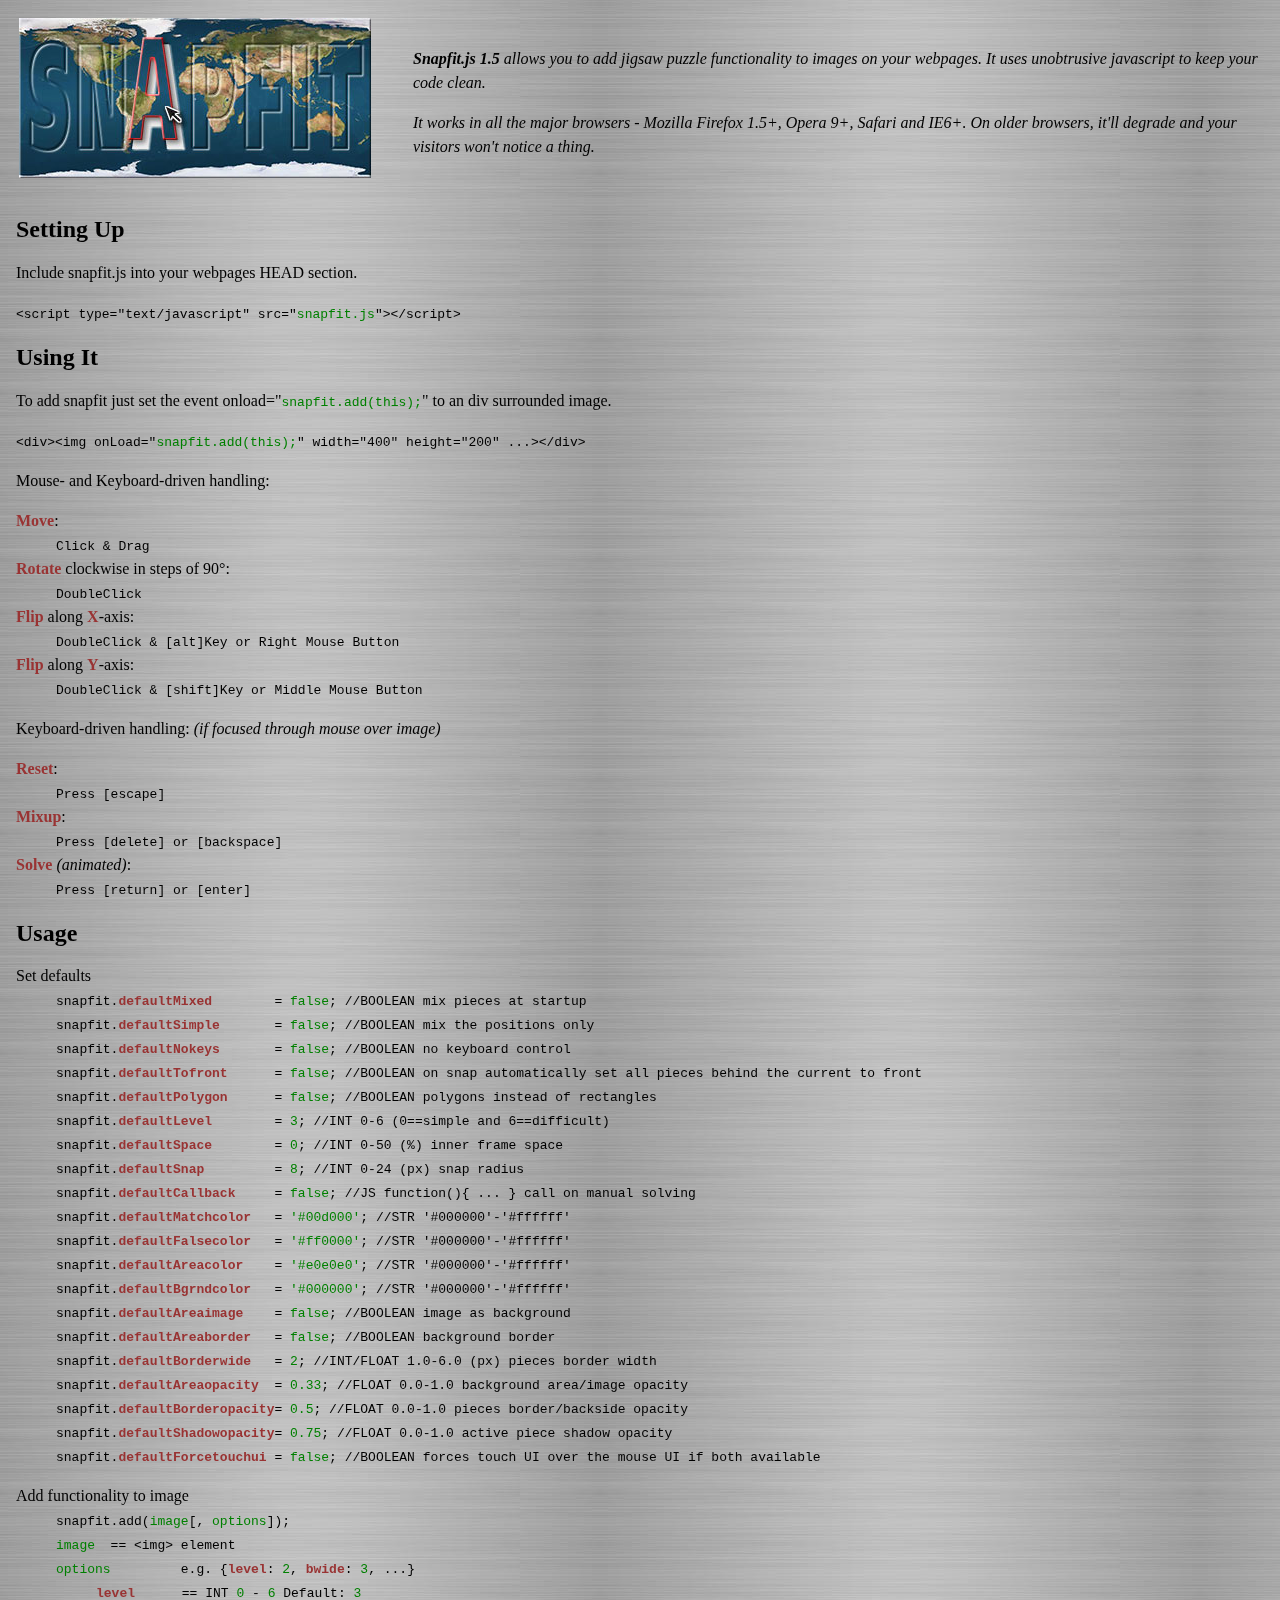
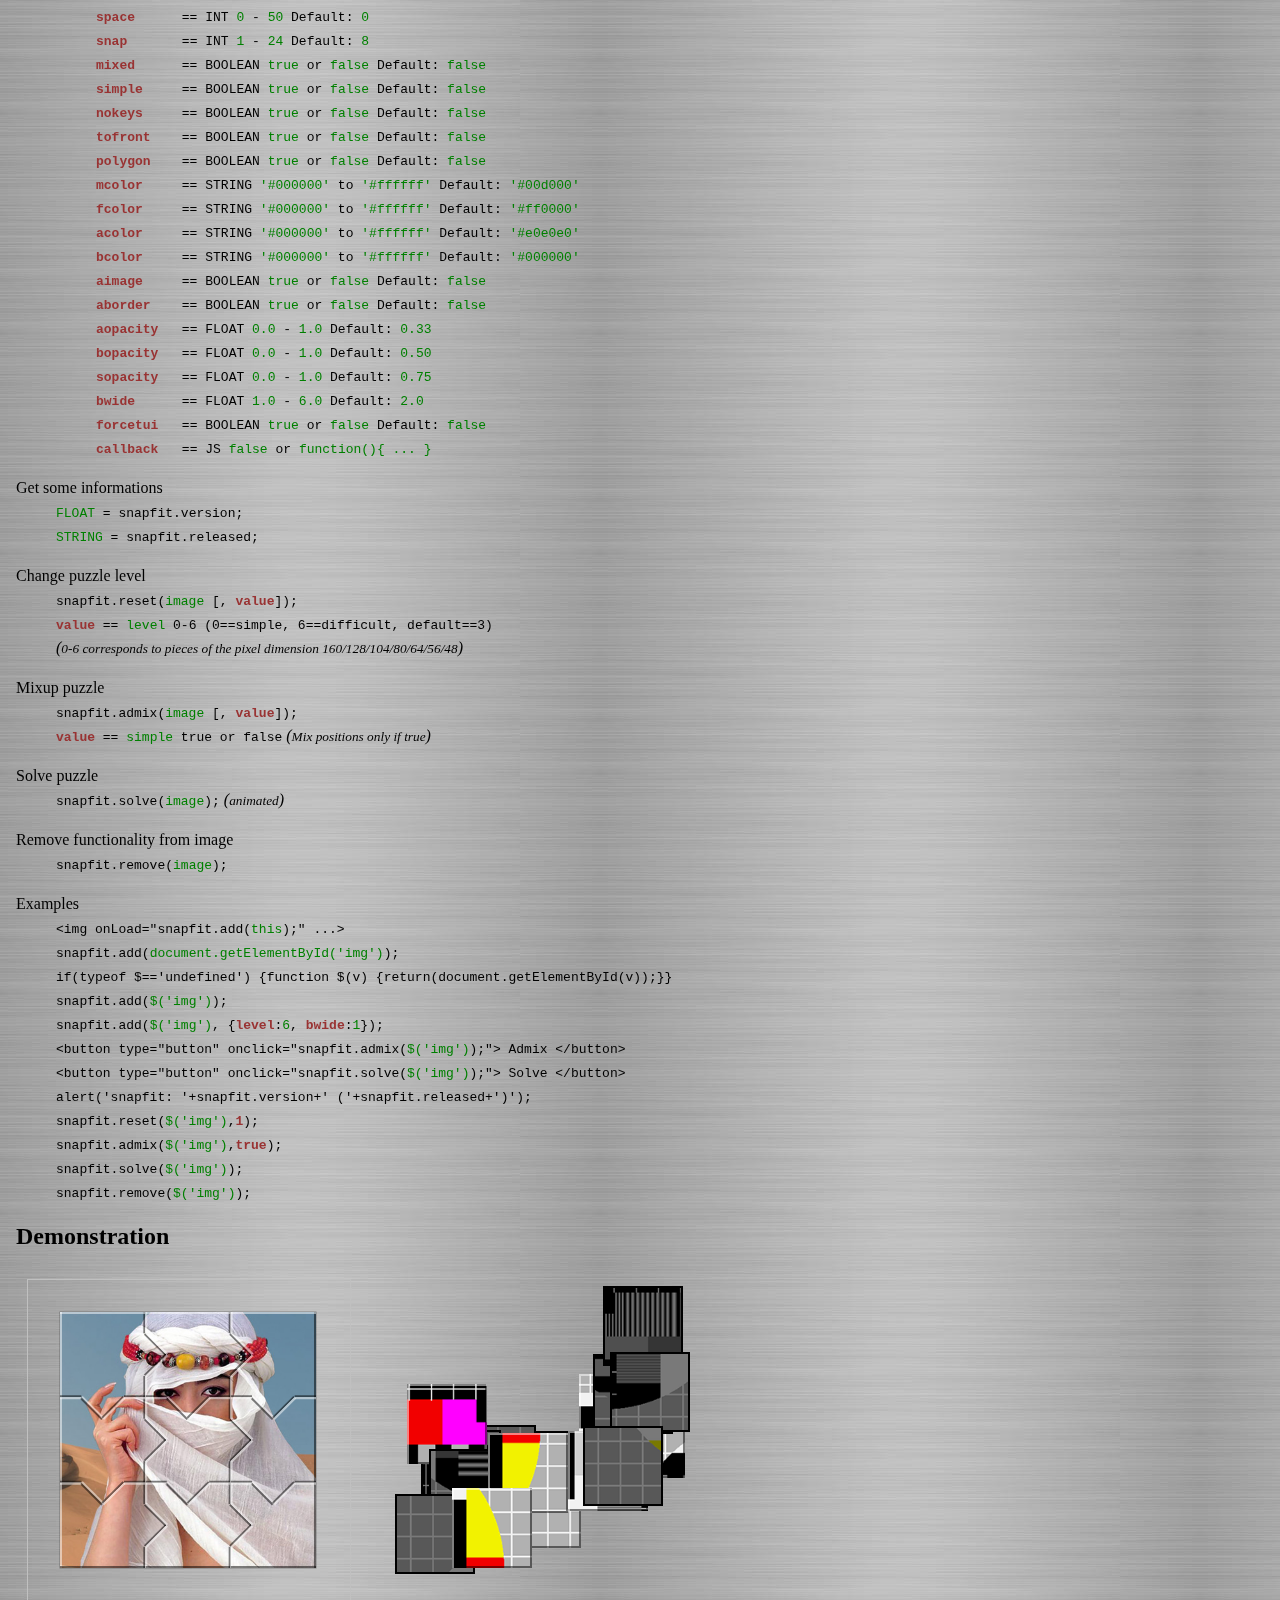
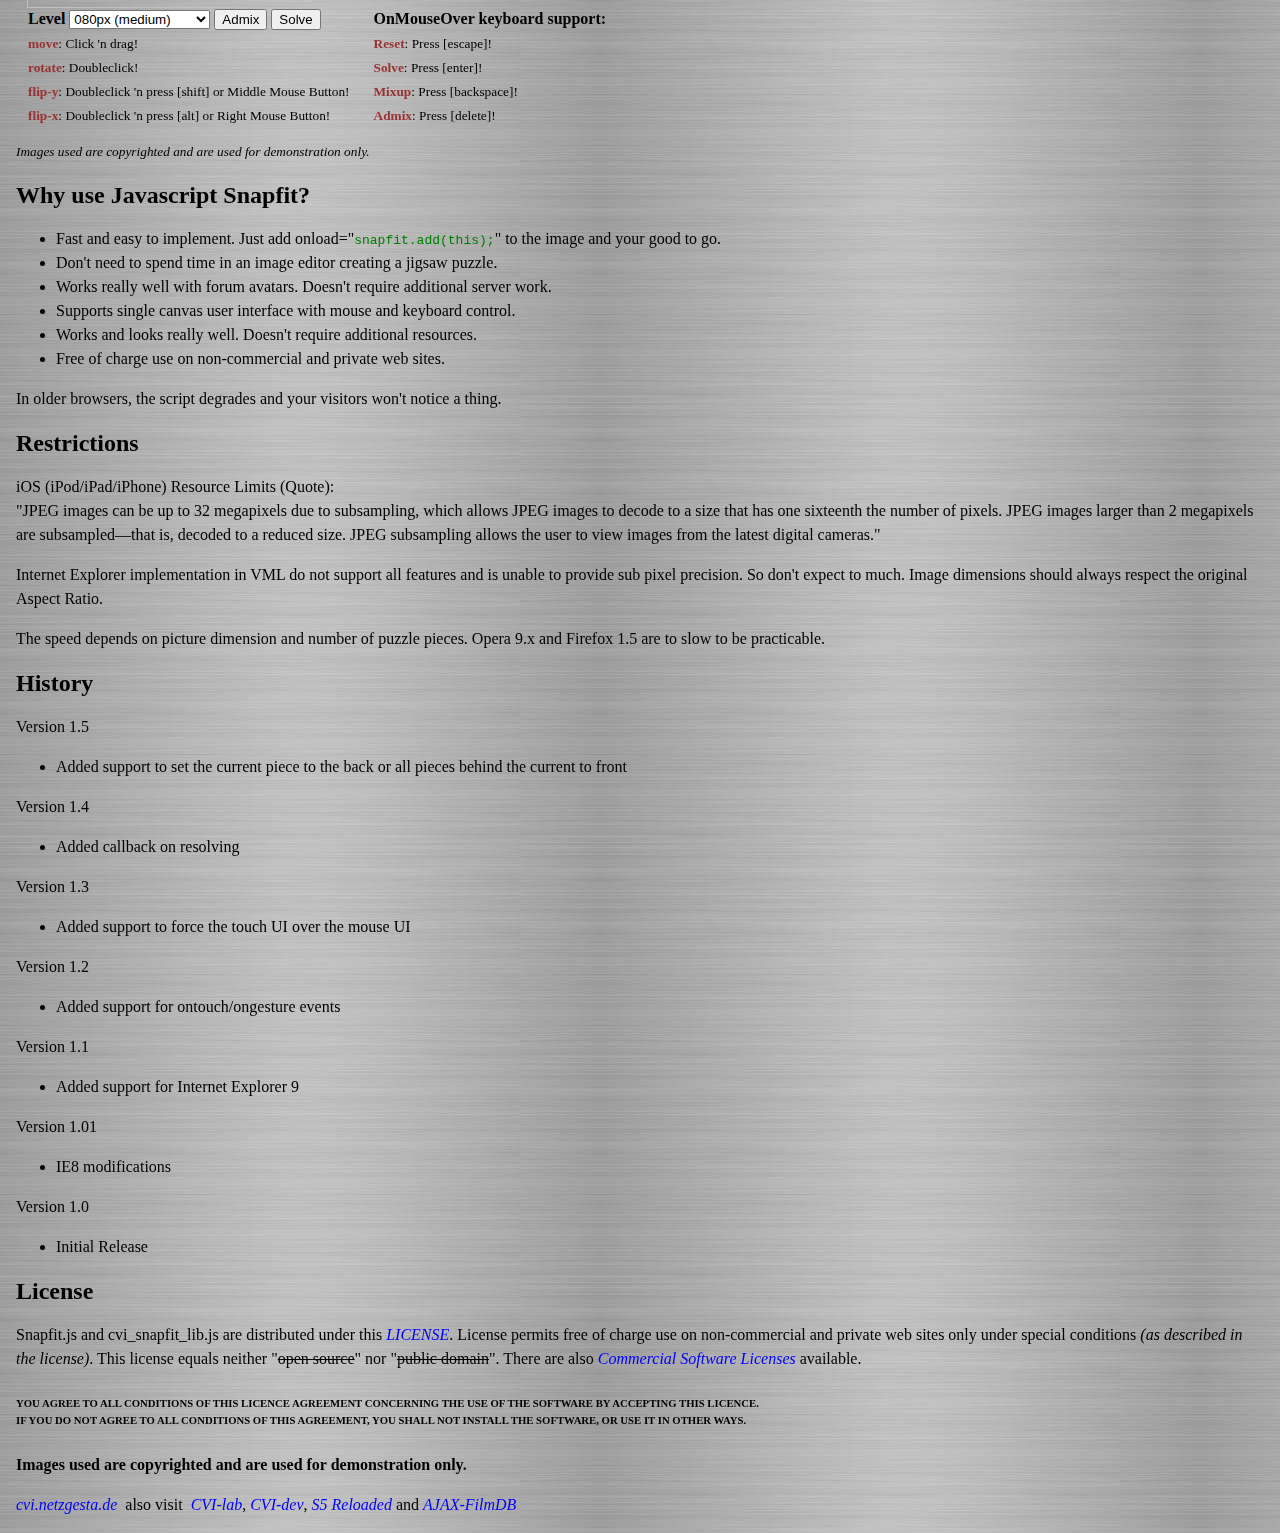
<file: snapfit/index.html>
<!DOCTYPE HTML PUBLIC "-//W3C//DTD HTML 4.01//EN"
	"http://www.w3.org/TR/html4/strict.dtd">
<html>
<head>
<title>Snapfit.js (javascript jigsaw puzzle functionality for images)</title>
	<meta http-equiv="Content-Type" content="text/html; charset=utf-8">
	<meta http-equiv="Content-language" content="en">
	<meta name="Author" lang="en" content="snapfit.netzgesta.de - Christian Effenberger">
	<meta name="Publisher" lang="en" content="www.netzgesta.de">
	<meta name="Copyright" lang="en" content="www.netzgesta.de - Christian Effenberger">
	<meta name="Generator" lang="en" content="Christian Effenberger">
	<meta name="Description" lang="en" content="snapfit.js allows you to add jigsaw puzzle functionality to images on your webpages through unobtrusive javascript">
	<meta name="Keywords" lang="en" content="snapfit.js, javascript puzzle, jigsaw puzzle, Internet Explorer, Mozilla, Firefox, Opera, Safari">
	<meta http-equiv="imagetoolbar" content="no">
	<meta http-equiv="Content-Style-Type" content="text/css">
<style type="text/css">
a { color: blue; font-style:italic; text-decoration:none; }
tt {color: green;}
b {color: #993333;}
body { background: url(images/backgrnd.jpg); color: black; font-family: Georgia; line-height: 1.5; margin: 0.5em 1em;}
h2 { line-height: 1; }
.demo { float: left; margin: 0px; padding: 12px; text-align: left;}
.logo { float: left; margin: 0 1em 1em 0; position: relative; width: 360px; height: 160px; }
#guru { float: none; padding: 4px; width: 99%; height: auto; text-align: center; background-color: black; }
#guru div { float: none; border: solid 3px red; padding: 4px; font-family: monospace; font-size: 1.25em; width: auto; height: auto; color: red; text-align: center; text-decoration: blink; }
.bookmarks { white-space: nowrap; width: 98%; margin: 0; padding-top: 10px; border-top: 1px dotted gray;}
</style>
	<meta http-equiv="Content-Script-Type" content="text/javascript">
	<script type="text/javascript" src="snapfit.js"></script>
</head>
<body><noscript><div id="guru" title="By this you can recognize the Amiga fan!"><div><b>Guru Meditation</b> - With deactivated JavaScript: Images stay unmodified!</div></div></noscript>

<table>
<tr><td valign="top" style="padding-top: 0.5em">
<div class="logo"><img src="images/logo.jpg" border="0" width="352" height="160" alt="snapfit.js"></div>
</td><td style="padding: 0 0 0 15px; margin: 0; line-height: 1.5; font-style: italic;">
<p><strong>Snapfit.js 1.5</strong> allows you to add jigsaw puzzle functionality to images on your webpages. It uses unobtrusive javascript to keep your code clean.</p>
<p>It works in all the major browsers - Mozilla Firefox 1.5+, Opera 9+, Safari and IE6+. On older browsers, it'll degrade and your visitors won't notice a thing.</p>
</td></tr>
</table>

<h2>Setting Up</h2>

<p>Include snapfit.js into your webpages HEAD section.</p>
<p><code>
&lt;script type="text/javascript" src="<tt>snapfit.js</tt>"&gt;&lt;/script&gt;
</code></p>

<h2>Using It</h2>

<p>To add snapfit just set the event onload="<tt>snapfit.add(this);</tt>" to an div surrounded image.</p>
<p><code>&lt;div&gt;&lt;img onLoad="<tt>snapfit.add(this);</tt>" width="400" height="200" ...&gt;&lt;/div&gt;</code></p>
<p>Mouse- and Keyboard-driven handling:
	<dt><b>Move</b>:</dt>
	<dd><code>Click & Drag</code></dd>
	<dt><b>Rotate</b> clockwise in steps of 90°:</dt>
	<dd><code>DoubleClick</code></dd>
	<dt><b>Flip</b> along <b>X</b>-axis:</dt>
	<dd><code>DoubleClick & [alt]Key or Right Mouse Button</code></dd>
	<dt><b>Flip</b> along <b>Y</b>-axis:</dt>
	<dd><code>DoubleClick & [shift]Key or Middle Mouse Button</code></dd>
</p>
<p>Keyboard-driven handling: <em>(if focused through mouse over image)</em>
	<dt><b>Reset</b>:</dt>
	<dd><code>Press [escape]</code></dd>
	<dt><b>Mixup</b>:</dt>
	<dd><code>Press [delete] or [backspace]</code></dd>
	<dt><b>Solve</b> <em>(animated)</em>:</dt>
	<dd><code>Press [return] or [enter]</code></dd>
</p>

<h2>Usage</h2>
<dl>
	<dt>Set defaults</dt>
	<dd>
		<code>snapfit.<b>defaultMixed</b>&nbsp; &nbsp; &nbsp; &nbsp; = <tt>false</tt>; //BOOLEAN mix pieces at startup</code><br />
		<code>snapfit.<b>defaultSimple</b> &nbsp; &nbsp; &nbsp; = <tt>false</tt>; //BOOLEAN mix the positions only</code><br />
		<code>snapfit.<b>defaultNokeys</b> &nbsp; &nbsp; &nbsp; = <tt>false</tt>; //BOOLEAN no keyboard control</code><br />
		<code>snapfit.<b>defaultTofront</b>&nbsp; &nbsp; &nbsp; = <tt>false</tt>; //BOOLEAN on snap automatically set all pieces behind the current to front</code><br />
		<code>snapfit.<b>defaultPolygon</b>&nbsp; &nbsp; &nbsp; = <tt>false</tt>; //BOOLEAN polygons instead of rectangles</code><br />
		<code>snapfit.<b>defaultLevel</b> &nbsp;&nbsp; &nbsp; &nbsp; = <tt>3</tt>; //INT 0-6 (0==simple and 6==difficult)</code><br />
		<code>snapfit.<b>defaultSpace</b> &nbsp;&nbsp; &nbsp; &nbsp; = <tt>0</tt>; //INT 0-50 (%) inner frame space</code><br />
		<code>snapfit.<b>defaultSnap</b> &nbsp; &nbsp; &nbsp; &nbsp; = <tt>8</tt>; //INT 0-24 (px) snap radius</code><br />
		<code>snapfit.<b>defaultCallback</b> &nbsp; &nbsp; = <tt>false</tt>; //JS function(){ ... } call on manual solving</code><br />
		<code>snapfit.<b>defaultMatchcolor</b>&nbsp;&nbsp; = <tt>'#00d000'</tt>; //STR '#000000'-'#ffffff'</code><br />
		<code>snapfit.<b>defaultFalsecolor</b>&nbsp;&nbsp; = <tt>'#ff0000'</tt>; //STR '#000000'-'#ffffff'</code><br />
		<code>snapfit.<b>defaultAreacolor</b> &nbsp;&nbsp; = <tt>'#e0e0e0'</tt>; //STR '#000000'-'#ffffff'</code><br />
		<code>snapfit.<b>defaultBgrndcolor</b>&nbsp;&nbsp; = <tt>'#000000'</tt>; //STR '#000000'-'#ffffff'</code><br />
		<code>snapfit.<b>defaultAreaimage</b> &nbsp;&nbsp; = <tt>false</tt>; //BOOLEAN image as background</code><br />
		<code>snapfit.<b>defaultAreaborder</b>&nbsp;&nbsp; = <tt>false</tt>; //BOOLEAN background border</code><br />
		<code>snapfit.<b>defaultBorderwide</b> &nbsp; = <tt>2</tt>; //INT/FLOAT 1.0-6.0 (px) pieces border width</code><br />
		<code>snapfit.<b>defaultAreaopacity</b>&nbsp; = <tt>0.33</tt>; //FLOAT 0.0-1.0 background area/image opacity</code><br />
		<code>snapfit.<b>defaultBorderopacity</b>= <tt>0.5</tt>; //FLOAT 0.0-1.0 pieces border/backside opacity</code><br />
		<code>snapfit.<b>defaultShadowopacity</b>= <tt>0.75</tt>; //FLOAT 0.0-1.0 active piece shadow opacity</code><br />
		<code>snapfit.<b>defaultForcetouchui</b> = <tt>false</tt>; //BOOLEAN forces touch UI over the mouse UI if both available</code><br/>
		<p></p>
	</dd>
	<dt>Add functionality to image</dt>
	<dd>
		<code>snapfit.add(<tt>image</tt>[, <tt>options</tt>]);</code><br />
		<dl><dt><code><tt>image</tt>&nbsp; == &lt;img&gt; element</code></dt></dl>
		<dl><dt><code><tt>options</tt> &nbsp; &nbsp; &nbsp; &nbsp; e.g. {<b>level</b>: <tt>2</tt>, <b>bwide</b>: <tt>3</tt>, ...}</code></dt>
		<dd>
			<code><b>level</b> &nbsp;&nbsp; &nbsp; == INT <tt>0</tt> - <tt>6</tt> Default: <tt>3</tt></code><br />
			<code><b>space</b> &nbsp;&nbsp; &nbsp; == INT <tt>0</tt> - <tt>50</tt> Default: <tt>0</tt></code><br />
			<code><b>snap</b> &nbsp; &nbsp; &nbsp; == INT <tt>1</tt> - <tt>24</tt> Default: <tt>8</tt></code><br />
			<code><b>mixed</b> &nbsp;&nbsp; &nbsp; == BOOLEAN <tt>true</tt> or <tt>false</tt> Default: <tt>false</tt></code><br />
			<code><b>simple</b> &nbsp; &nbsp; == BOOLEAN <tt>true</tt> or <tt>false</tt> Default: <tt>false</tt></code><br />
			<code><b>nokeys</b> &nbsp; &nbsp; == BOOLEAN <tt>true</tt> or <tt>false</tt> Default: <tt>false</tt></code><br />
			<code><b>tofront</b> &nbsp;&nbsp; == BOOLEAN <tt>true</tt> or <tt>false</tt> Default: <tt>false</tt></code><br />
			<code><b>polygon</b>&nbsp; &nbsp; == BOOLEAN <tt>true</tt> or <tt>false</tt> Default: <tt>false</tt></code><br />
			<code><b>mcolor</b> &nbsp; &nbsp; == STRING <tt>'#000000'</tt> to <tt>'#ffffff'</tt> Default: <tt>'#00d000'</tt></code><br />
			<code><b>fcolor</b> &nbsp; &nbsp; == STRING <tt>'#000000'</tt> to <tt>'#ffffff'</tt> Default: <tt>'#ff0000'</tt></code><br />
			<code><b>acolor</b> &nbsp; &nbsp; == STRING <tt>'#000000'</tt> to <tt>'#ffffff'</tt> Default: <tt>'#e0e0e0'</tt></code><br />
			<code><b>bcolor</b> &nbsp; &nbsp; == STRING <tt>'#000000'</tt> to <tt>'#ffffff'</tt> Default: <tt>'#000000'</tt></code><br />
			<code><b>aimage</b> &nbsp; &nbsp; == BOOLEAN <tt>true</tt> or <tt>false</tt> Default: <tt>false</tt></code><br />
			<code><b>aborder</b>&nbsp; &nbsp; == BOOLEAN <tt>true</tt> or <tt>false</tt> Default: <tt>false</tt></code><br />
			<code><b>aopacity</b>&nbsp;&nbsp; == FLOAT <tt>0.0</tt> - <tt>1.0</tt> Default: <tt>0.33</tt></code><br />
			<code><b>bopacity</b>&nbsp;&nbsp; == FLOAT <tt>0.0</tt> - <tt>1.0</tt> Default: <tt>0.50</tt></code><br />
			<code><b>sopacity</b>&nbsp;&nbsp; == FLOAT <tt>0.0</tt> - <tt>1.0</tt> Default: <tt>0.75</tt></code><br />
			<code><b>bwide</b> &nbsp;&nbsp; &nbsp; == FLOAT <tt>1.0</tt> - <tt>6.0</tt> Default: <tt>2.0</tt></code><br />
			<code><b>forcetui</b>&nbsp;&nbsp; == BOOLEAN <tt>true</tt> or <tt>false</tt> Default: <tt>false</tt></code><br/>
			<code><b>callback</b>&nbsp;&nbsp; == JS <tt>false</tt> or <tt>function(){ ... }</tt></code><br/>
		</dd></dl>
		<p></p>
	</dd>
	<dt>Get some informations</dt>
	<dd>
		<code><tt>FLOAT</tt> = snapfit.version;</code><br />
		<code><tt>STRING</tt> = snapfit.released;</code>
		<p></p>
	</dd>
	<dt>Change puzzle level</dt>
	<dd>
		<code>snapfit.reset(<tt>image</tt> [, <b>value</b>]);</code><br />
		<code><b>value</b> == <tt>level</tt> 0-6 (0==simple, 6==difficult, default==3)</code><br />
		<em>(<small>0-6 corresponds to pieces of the pixel dimension 160/128/104/80/64/56/48</small>)</em>
		<p></p>
	</dd>
	<dt>Mixup puzzle</dt>
	<dd>
		<code>snapfit.admix(<tt>image</tt> [, <b>value</b>]);</code><br />
		<code><b>value</b> == <tt>simple</tt> true or false</code> <em>(<small>Mix positions only if true</small>)</em><br />
		
		<p></p>
	</dd>
	<dt>Solve puzzle</dt>
	<dd>
		<code>snapfit.solve(<tt>image</tt>);</code> <em>(<small>animated</small>)</em><br />
		<p></p>
	</dd>
	<dt>Remove functionality from image</dt>
	<dd>
		<code>snapfit.remove(<tt>image</tt>);</code>
		<p></p>
	</dd>
	<dt>Examples</dt>
	<dd>
		<code>&lt;img onLoad="snapfit.add(<tt>this</tt>);" ...&gt;</code><br />
		<code>snapfit.add(<tt>document.getElementById('img')</tt>);</code><br />
		<code>if(typeof $=='undefined') {function $(v) {return(document.getElementById(v));}}</code><br />
		<code>snapfit.add(<tt>$('img')</tt>);</code><br />
		<code>snapfit.add(<tt>$('img')</tt>, {<b>level</b>:<tt>6</tt>, <b>bwide</b>:<tt>1</tt>});</code><br />
		<code>&lt;button type="button" onclick="snapfit.admix(<tt>$('img')</tt>);"&gt; Admix &lt;/button&gt;</code><br />
		<code>&lt;button type="button" onclick="snapfit.solve(<tt>$('img')</tt>);"&gt; Solve &lt;/button&gt;</code><br />
		<code>alert('snapfit: '+snapfit.version+' ('+snapfit.released+')');</code><br/>
		<code>snapfit.reset(<tt>$('img')</tt>,<b>1</b>);</code><br/>
		<code>snapfit.admix(<tt>$('img')</tt>,<b>true</b>);</code><br />
		<code>snapfit.solve(<tt>$('img')</tt>);</code><br />
		<code>snapfit.remove(<tt>$('img')</tt>);</code><br />
		<p></p>
	</dd>
</dl>

<h2>Demonstration</h2>

<div class="demo"><div style="outline: 1px solid silver"><img id="girl" onload="snapfit.add(this,{callback: function() {alert('You solved the puzzle!');}, aborder:true, aimage:true, polygon:true, space:20});" src="images/girl.jpg" width="320" height="320" border="0" alt="girl" /></div>
<strong>Level</strong> <select id="level" size="1" onchange="snapfit.reset(document.getElementById('girl'),parseInt(this.options[this.selectedIndex].value));">
<option value="0">160px (extrem low)</option>
<option value="1">128px (very low)</option>
<option value="2">104px (low)</option>
<option value="3"selected="selected">080px (medium)</option>
<option value="4">064px (high)</option>
<option value="5">056px (very high)</option>
<option value="6">048px (extrem high)</option>
</select>
<button type="button" onclick="snapfit.admix(document.getElementById('girl'));">Admix</button>
<button type="button" onclick="snapfit.solve(document.getElementById('girl'));">Solve</button><br>
<small><b>move</b>: Click 'n drag!<br><b>rotate</b>: Doubleclick!<br><b>flip-y</b>: Doubleclick 'n press [shift] or Middle Mouse Button!<br><b>flip-x</b>: Doubleclick 'n press [alt] or Right Mouse Button!</small>
</div>
<div class="demo"><div><img id="test" onload="snapfit.add(this,{aopacity:0.0001, mixed:true});" src="images/test.png" width="320" height="320" border="0" alt="test" /></div>
<strong>OnMouseOver keyboard support:</strong><small><br><b>Reset</b>: Press [escape]!<br><b>Solve</b>: Press [enter]!<br><b>Mixup</b>: Press [backspace]!<br><b>Admix</b>: Press [delete]!</small>
</div>
<p style="clear: left;"><small><em>Images used are copyrighted and are used for demonstration only.</em></small></p>

<h2>Why use Javascript Snapfit?</h2>

<ul>
<li>Fast and easy to implement. Just add onload="<tt>snapfit.add(this);</tt>" to the image and your good to go.</li>
<li>Don't need to spend time in an image editor creating a jigsaw puzzle.</li>
<li>Works really well with forum avatars. Doesn't require additional server work.</li>
<li>Supports single canvas user interface with mouse and keyboard control.</li>
<li>Works and looks really well. Doesn't require additional resources.</li>
<li>Free of charge use on non-commercial and private web sites.</li>
</ul>

<p>In older browsers, the script degrades and your visitors won't notice a thing.</p>

<h2>Restrictions</h2>

<p>iOS (iPod/iPad/iPhone) Resource Limits (Quote):<br/>
"JPEG images can be up to 32 megapixels due to subsampling, which allows 
JPEG images to decode to a size that has one sixteenth the number of pixels. 
JPEG images larger than 2 megapixels are subsampled—that is, decoded to a 
reduced size. JPEG subsampling allows the user to view images from the 
latest digital cameras."</p>
<p>Internet Explorer implementation in VML do not support all features
and is unable to provide sub pixel precision. So don't expect to much.
Image dimensions should always respect the original Aspect Ratio.</p> 
<p>The speed depends on picture dimension and number of puzzle pieces.
Opera 9.x and Firefox 1.5 are to slow to be practicable.</p>

<h2>History</h2>

Version 1.5<ul><li>Added support to set the current piece to the back or all pieces behind the current to front</li></ul>
Version 1.4<ul><li>Added callback on resolving</li></ul>
Version 1.3<ul><li>Added support to force the touch UI over the mouse UI</li></ul>
Version 1.2<ul><li>Added support for ontouch/ongesture events</li></ul>
Version 1.1<ul><li>Added support for Internet Explorer 9</li></ul>
Version 1.01<ul><li>IE8 modifications</li></ul>
Version 1.0<ul><li>Initial Release</li></ul>

<h2>License</h2>

<p>Snapfit.js and cvi_snapfit_lib.js are distributed under this <a href="LICENSE.txt">LICENSE</a>. License permits free of charge use on non-commercial and private web sites only under special conditions <em>(as described in the license)</em>. This license equals neither "<span style="text-decoration: line-through;">open source</span>" nor "<span style="text-decoration: line-through;">public domain</span>". There are also <a href="&#109;&#097;&#105;&#108;&#116;&#111;:&#099;&#118;&#105;&#064;&#110;&#101;&#116;&#122;&#103;&#101;&#115;&#116;&#097;&#046;&#100;&#101;">Commercial Software Licenses</a> available.</p>

<h6>YOU AGREE TO ALL CONDITIONS OF THIS LICENCE AGREEMENT CONCERNING THE USE OF THE SOFTWARE BY ACCEPTING THIS LICENCE.
<br>IF YOU DO NOT AGREE TO ALL CONDITIONS OF THIS AGREEMENT, YOU SHALL NOT INSTALL THE SOFTWARE, OR USE IT IN OTHER WAYS.</h6>

<p><strong>Images used are copyrighted and are used for demonstration only.</strong></p>

<p><a href="http://cvi.netzgesta.de/">cvi.netzgesta.de</a>&nbsp;&nbsp;also visit&nbsp;&nbsp;<a href="http://lab.netzgesta.de/">CVI-lab</a>, <a href="http://dev.netzgesta.de/">CVI-dev</a>, <a href="http://s5.netzgesta.de/">S5 Reloaded</a> and <a href="http://ajaxfilmdb.sourceforge.net/">AJAX-FilmDB</a></p>

</body>
</html>
</file>
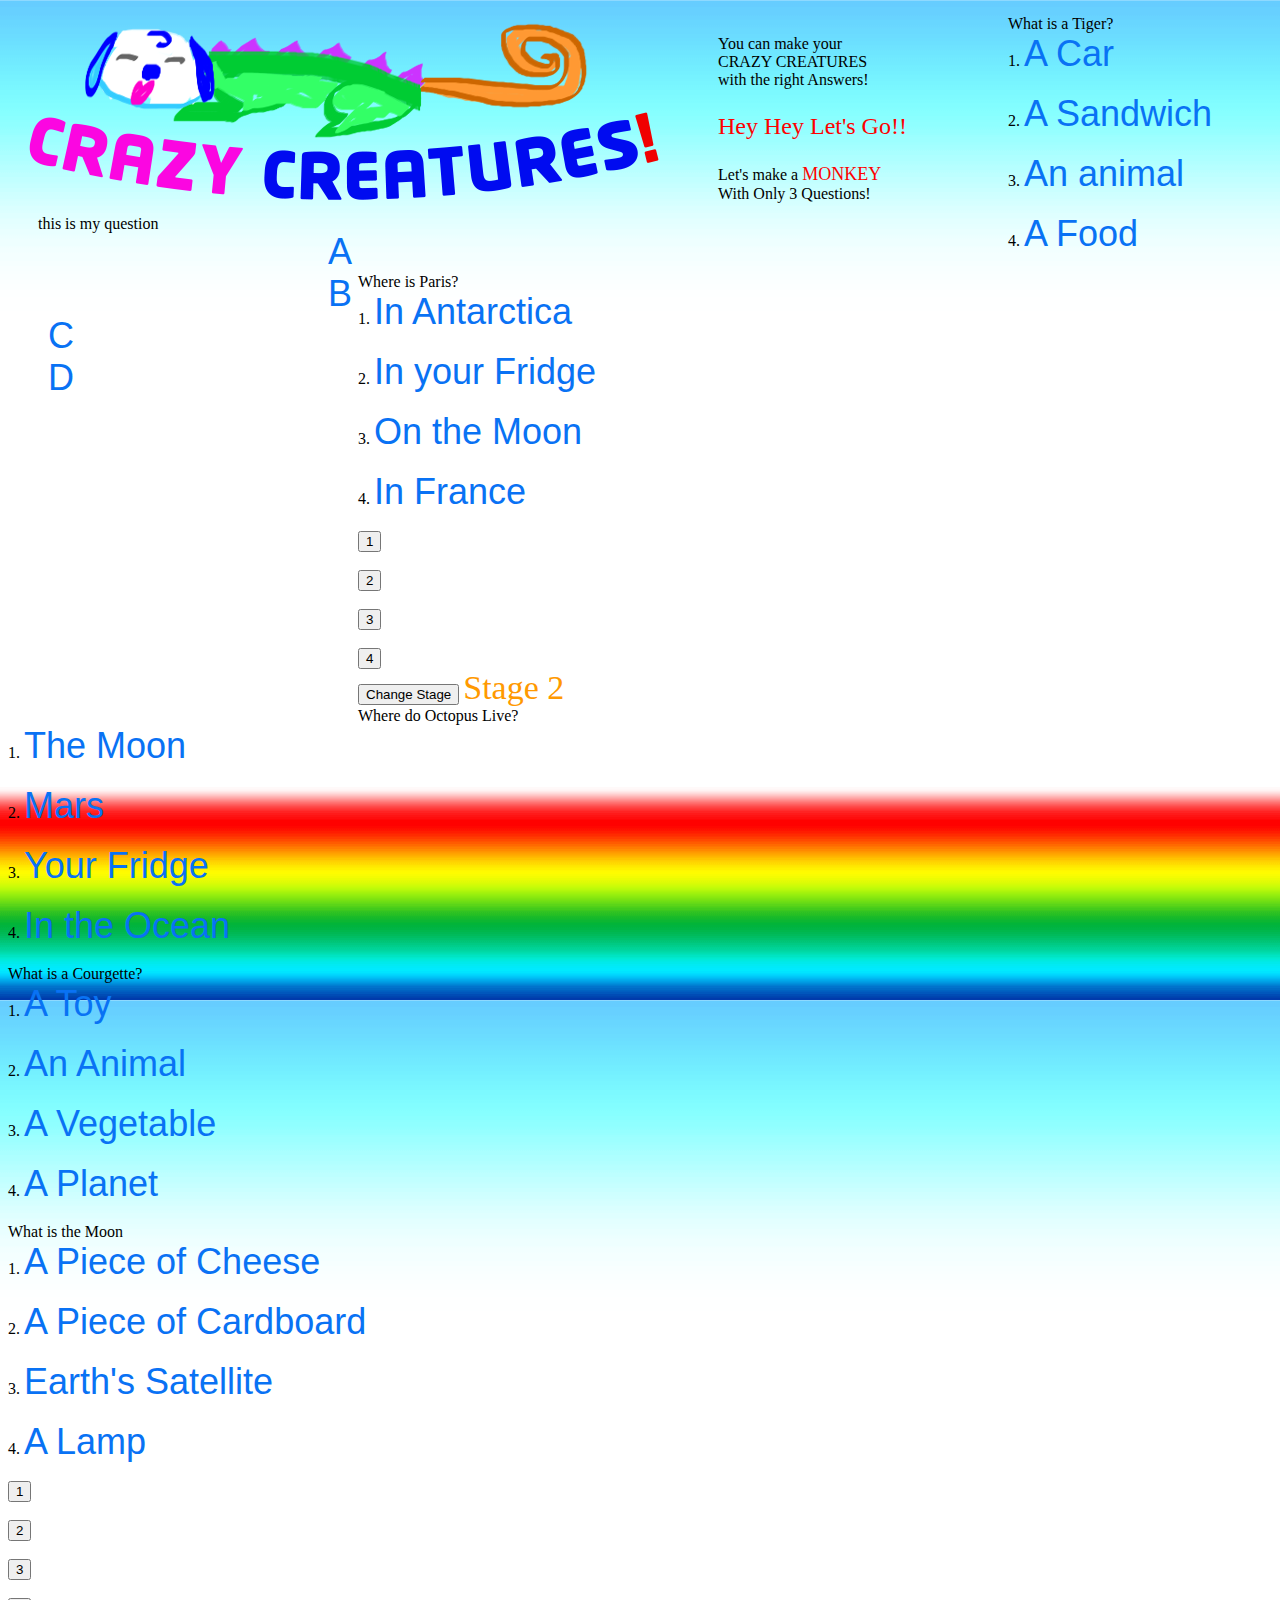
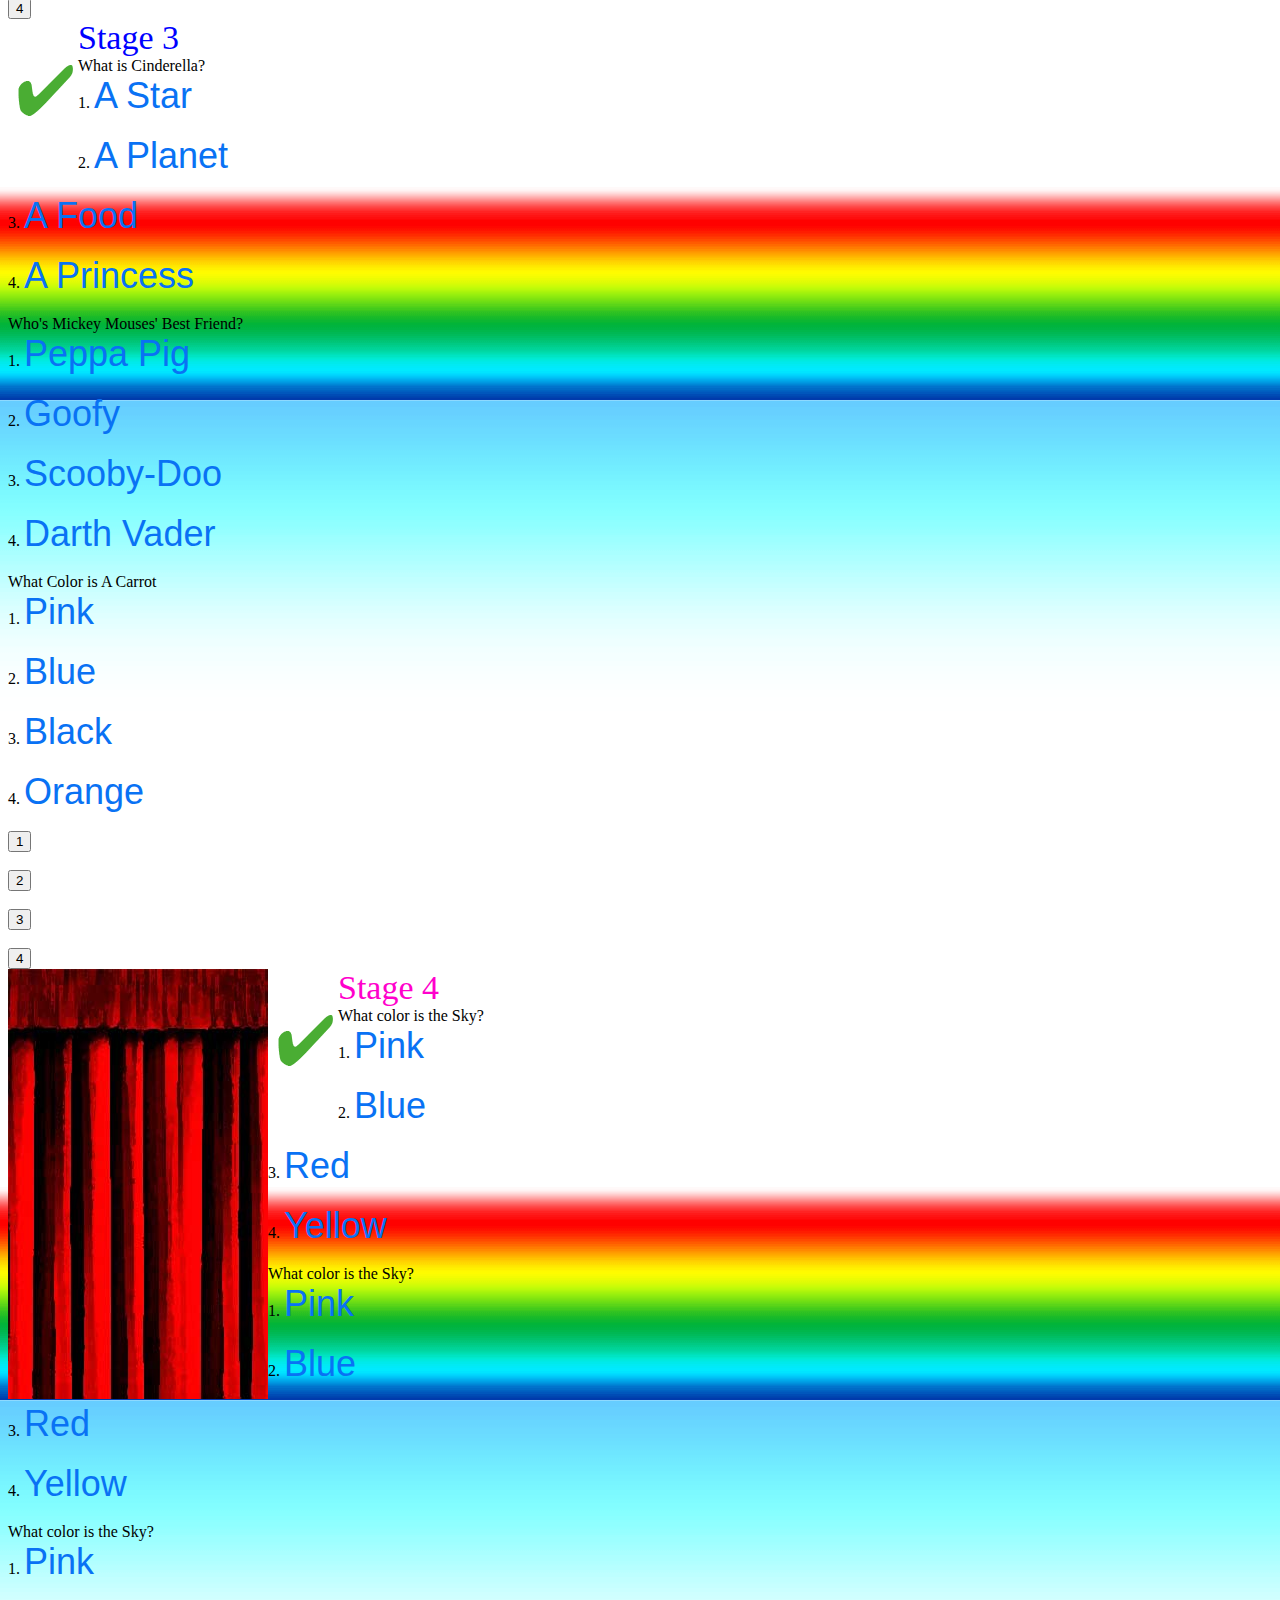
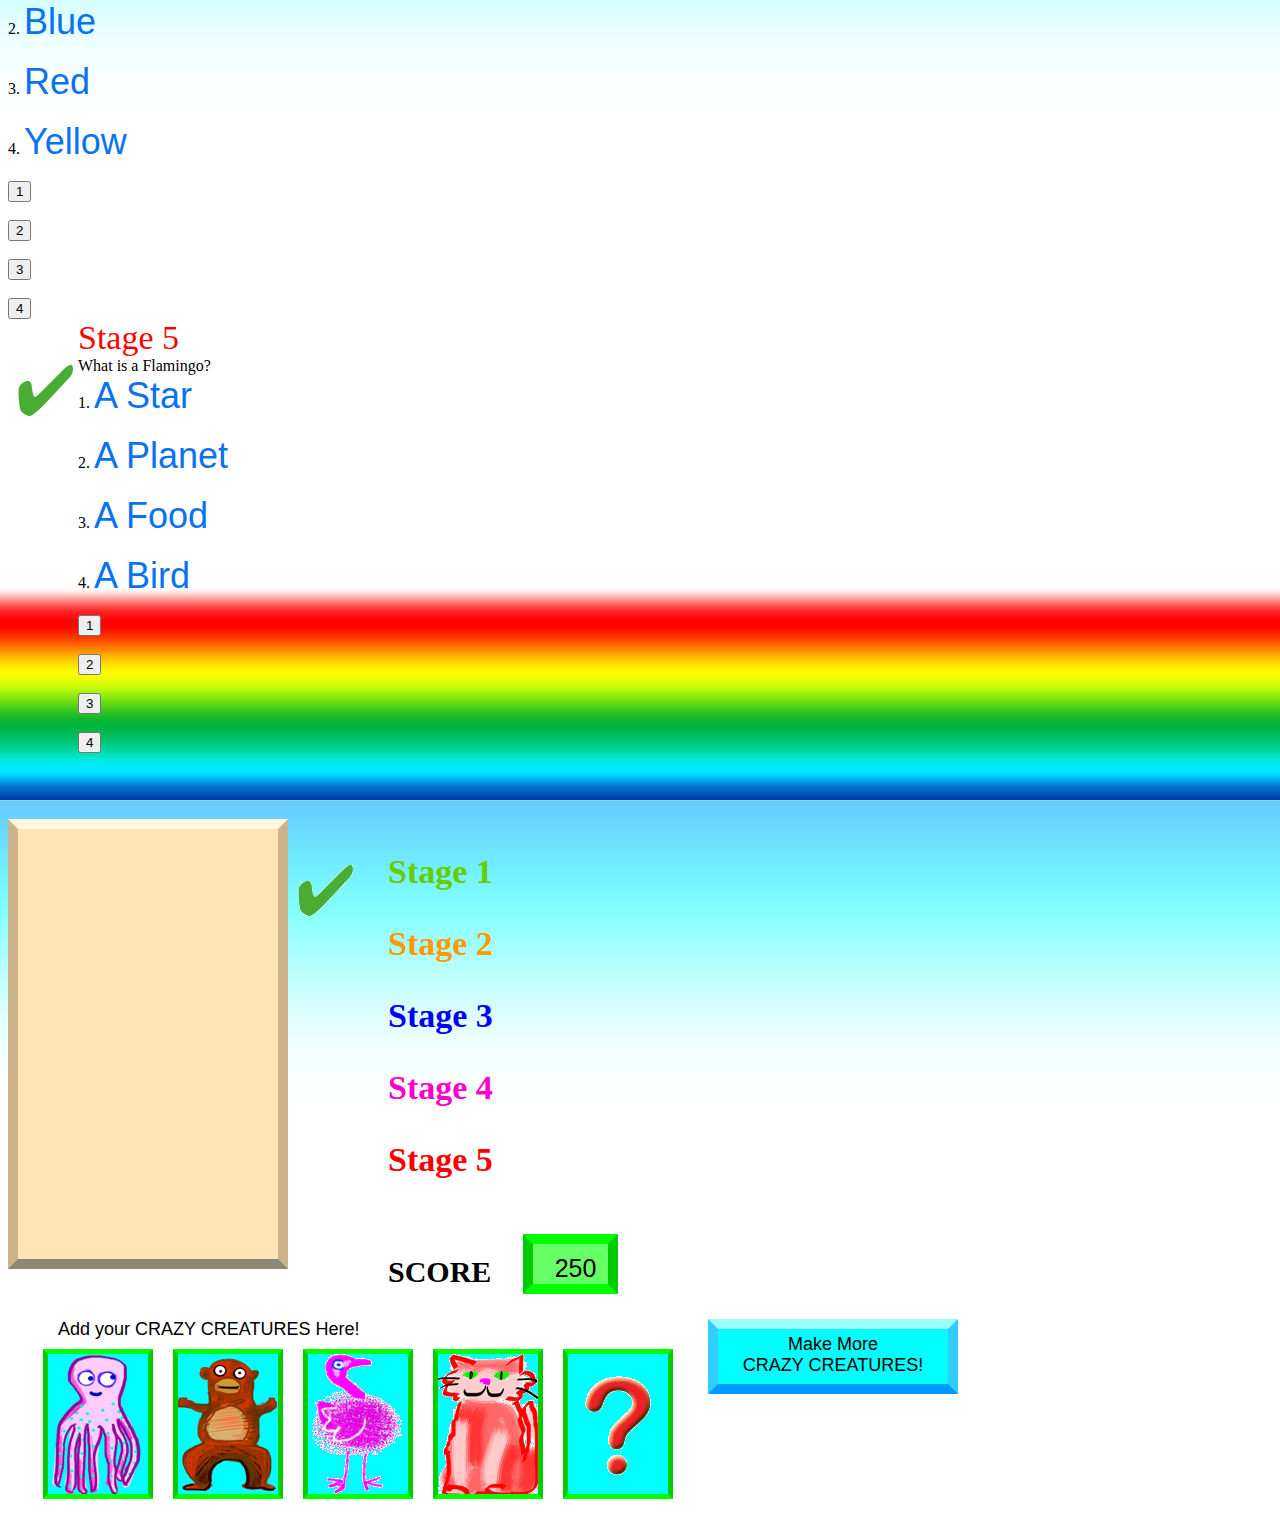
<file: crazy_creatures230313_ger_GIT_test.html>
<!DOCTYPE html PUBLIC "-//W3C//DTD XHTML 1.0 Strict//EN"
   "http://www.w3.org/TR/xhtml1/DTD/xhtml1-strict.dtd">
<html xmlns="http://www.w3.org/1999/xhtml" lang="en" xml:lang="en">
<head>
   <title>Crazy Creatures</title>
   <!--guys just testing the GIT so if you see this I managed to get something up! - Ger-->
   <meta http-equiv="Content-Type" content="text/html;charset=utf-8" />
   <link rel="stylesheet" type="text/css" href="crazy_creatures.css"/>
   <script src="http://ajax.googleapis.com/ajax/libs/jquery/1.9.1/jquery.min.js"></script>
   <script>
	var questions = [
		{
			text: "this is my question",
			answers: ["A", "B", "C", "D"],
			correct: 2	
		},
		{
			text: "Q 2",
			answers: ["A 2", "B 3", "qwe", "poi"],
			correct: 2
		}
	];
	
	var question_index = 0;
	var display_question = (function() {
		var question = questions[question_index];
		console.log(question);
		$("#question").text(question.text);
		
		$(".answer").each(function(i) {
			$(this).text(question.answers[i]);
		});
	});
	
	var validate_answer = (function(e) {
		alert($(this).text());
		question_index ++;
		display_question();
	});
	
	$(document).ready(function(){
		display_question();
		$(".answer").on("click", validate_answer);
	});
   /*
   $(document).ready(function(){
     $("#btn1").click(function(){
       $('#slides_1').slideDown(3000);
       $('#ticks').fadeIn(4000);
     });
	 $('#btn1').click(function()  {
	     $('#questions1_1').fadeIn(4000);
		 $('#answers1_1').fadeIn(4000);
     	 $('#questions1').hide(0);
		 $('#answers1').hide(0);

	 });
   });
   */
   </script>
	<script>
	/*
		$(document).ready(function() {
			$("#btnstage1").click(function() {
				$('#quiz_container2').show();			
				$("#quiz_container1").hide();
			});
					
		});
	*/
	</script>
   
   </head>
<body>
	<div id= "container">

		<div id="banner">
			
		</div>
		<div id="text" class="text_blue_18">
			You can make your <br />
			<span class="text_pink_18">CRAZY</span> CREATURES <br />
			with the right Answers!
			<p class="text_red_24"> Hey Hey Let's Go!!</p>
			Let's make a <span class="text_red_18">MONKEY</span><br />
			With Only 3 Questions!
		</div>
		
		<div id="quiz_container1">
			<div id="quiz">
				<div id="question"></div>
				<ul>
					<li class="answer"></li>
					<li class="answer"></li>
					<li class="answer"></li>
					<li class="answer"></li>
				</ul>
			</div>
		
			<div id="quiz1">
				<!--
				<div id="stage1">
				<input type="submit" value="Change Stage" id="btnstage1" class="btnstage">
					<span class="stage1">Stage 1</span>
				</div>
				<div id="questions1">
					<span class="question1"> What is the Sun?
					</span>
				</div>
				
				<div id="answers1">
					<label class="number">1.</label> <span class="answer">A Star</span>
					<br /><br />

					<label class="number">2.</label>  <span class="answer">A Planet</span>
					<br /><br />

					<label class="number">3.</label>  <span class="answer">A Food</span>
					<br /><br />
					<label class="number">4.</label>  <span class="answer">A Big Bulb</span>
					<br /><br />			
				</div>
				-->
				<div id="questions1_1">
					<span class="question1_1"> What is a Tiger?
					</span>
				</div>
				
				<div id="answers1_1">
					<label class="number">1.</label> <span class="answer">A Car</span>
					<br /><br />

					<label class="number">2.</label>  <span class="answer">A Sandwich</span>
					<br /><br />

					<label class="number">3.</label>  <span class="answer">An animal</span>
					<br /><br />
					<label class="number">4.</label>  <span class="answer">A Food</span>
					<br /><br />			
				</div>
				
				<div id="questions1_2">
					<span class="question1_2"> Where is Paris?
					</span>
				</div>
				
				<div id="answers1_2">
					<label class="number">1.</label> <span class="answer">In Antarctica</span>
					<br /><br />

					<label class="number">2.</label>  <span class="answer">In your Fridge</span>
					<br /><br />

					<label class="number">3.</label>  <span class="answer">On the Moon</span>
					<br /><br />
					<label class="number">4.</label>  <span class="answer">In France</span>
					<br /><br />			
				</div>
				
				<div id="submit1">
					<input type="submit" value="1" id="btn1" class="buttons1"/>
					<br /><br />
					<input class="buttons1"  id="btn2" type="submit" value="2" />
					<br /><br />
					<input class="buttons1" id="btn3" type="submit" value="3" />
					<br /><br />
					<input class="buttons1" id="btn4" type="submit" value="4" />
				</div>
                 
			</div>
			

			<div id="slides1">
				<div id="slides_1">
				</div>
				<div id="slides_2">
				</div>
				<div id="slides_3">
				</div>			
			</div>

			<div id="ticks1">
				<div id="tick_1">
				</div>
				<div id="tick_2">
				</div>
				<div id="tick_3">
				</div>			
			</div>


		</div>
		
		<div id="quiz_container2">

			<div id="quiz2">
				<div id="stage2">
					<input type="submit" value="Change Stage" id="btnstage2" class="btnstage">
					<span class="stage2">Stage 2</span>
					</div>
				<div id="questions2">
					<span class="question2"> Where do Octopus Live?
					</span>
				</div>
				
				<div id="answers2">
					<label class="number">1.</label> <span class="answer">The Moon</span>
					<br /><br />

					<label class="number">2.</label>  <span class="answer">Mars</span>
					<br /><br />

					<label class="number">3.</label>  <span class="answer">Your Fridge</span>
					<br /><br />
					<label class="number">4.</label>  <span class="answer">In the Ocean</span>
					<br /><br />			
				</div>
				
				<div id="questions2_1">
					<span class="question2_1"> What is a Courgette?</span>
				</div>
				
				<div id="answers2_1">
					<label class="number">1.</label> <span class="answer">A Toy</span>
					<br /><br />

					<label class="number">2.</label>  <span class="answer">An Animal</span>
					<br /><br />

					<label class="number">3.</label>  <span class="answer">A Vegetable</span>
					<br /><br />
					<label class="number">4.</label>  <span class="answer">A Planet</span>
					<br /><br />			
				</div>
				
				<div id="questions2_2">
					<span class="question2_2">What is the Moon</span>
				</div>
				
				<div id="answers2_2">
					<label class="number">1.</label> <span class="answer">A Piece of Cheese</span>
					<br /><br />

					<label class="number">2.</label>  <span class="answer">A Piece of Cardboard</span>
					<br /><br />

					<label class="number">3.</label>  <span class="answer">Earth's Satellite</span>
					<br /><br />
					<label class="number">4.</label>  <span class="answer">A Lamp</span>
					<br /><br />			
				</div>
				
				<div id="submit2">
					<input type="submit" value="1" id="btn1" class="buttons"/>
					<br /><br />
					<input class="buttons"  id="btn2" type="submit" value="2" />
					<br /><br />
					<input class="buttons" id="btn3" type="submit" value="3" />
					<br /><br />
					<input class="buttons" id="btn4" type="submit" value="4" />
				</div>
                 
			</div>
			

			<div id="slides2">
				<div id="slides_1">
				</div>
				<div id="slides_2">
				</div>
				<div id="slides_3">
				</div>			
			</div>

			<div id="ticks2">
				<div id="tick_1">
				</div>
				<div id="tick_2">
				</div>
				<div id="tick_3">
				</div>			
			</div>


		</div>
		
		<div id="quiz_container3">

			<div id="quiz3">
				<div id="stage3">
					<span class="stage3">Stage 3</span>
					</div>
				<div id="questions3">
					<span class="question3"> What is Cinderella?
					</span>
				</div>
				
				<div id="answers3">
					<label class="number">1.</label> <span class="answer">A Star</span>
					<br /><br />

					<label class="number">2.</label>  <span class="answer">A Planet</span>
					<br /><br />

					<label class="number">3.</label>  <span class="answer">A Food</span>
					<br /><br />
					<label class="number">4.</label>  <span class="answer">A Princess</span>
					<br /><br />			
				</div>
				
				<div id="questions3_1">
					<span class="question3_1"> Who's Mickey Mouses' Best Friend?</span>					
				</div>
				
				<div id="answers3_1">
					<label class="number">1.</label> <span class="answer">Peppa Pig</span>
					<br /><br />

					<label class="number">2.</label>  <span class="answer">Goofy</span>
					<br /><br />

					<label class="number">3.</label>  <span class="answer">Scooby-Doo</span>
					<br /><br />
					<label class="number">4.</label>  <span class="answer">Darth Vader</span>
					<br /><br />			
				</div>
				
				<div id="questions3_2">
					<span class="question3_2"> What Color is A Carrot</span>					
				</div>
				
				<div id="answers3_2">
					<label class="number">1.</label> <span class="answer">Pink</span>
					<br /><br />

					<label class="number">2.</label>  <span class="answer">Blue</span>
					<br /><br />

					<label class="number">3.</label>  <span class="answer">Black</span>
					<br /><br />
					<label class="number">4.</label>  <span class="answer">Orange</span>
					<br /><br />			
				</div>
				
				<div id="submit">
					<input type="submit" value="1" id="btn1" class="buttons"/>
					<br /><br />
					<input class="buttons"  id="btn2" type="submit" value="2" />
					<br /><br />
					<input class="buttons" id="btn3" type="submit" value="3" />
					<br /><br />
					<input class="buttons" id="btn4" type="submit" value="4" />
				</div>
                 
			</div>
			

			<div id="slides3">
				<div id="slides_1">
				</div>
				<div id="slides_2">
				</div>
				<div id="slides_3">
				</div>			
			</div>

			<div id="ticks3">
				<div id="tick_1">
				</div>
				<div id="tick_2">
				</div>
				<div id="tick_3">
				</div>			
			</div>


		</div>
		
		<div id="quiz_container4">

			<div id="quiz4">
				<div id="stage4">
					<span class="stage4">Stage 4</span>
					</div>
				<div id="questions4">
					<span class="question4"> What color is the Sky?</span>					
				</div>
				
				<div id="answers4">
					<label class="number">1.</label> <span class="answer">Pink</span>
					<br /><br />

					<label class="number">2.</label>  <span class="answer">Blue</span>
					<br /><br />

					<label class="number">3.</label>  <span class="answer">Red</span>
					<br /><br />
					<label class="number">4.</label>  <span class="answer">Yellow</span>
					<br /><br />			
				</div>
				
				<div id="questions4_1">
					<span class="question4_1"> What color is the Sky?</span>					
				</div>
				
				<div id="answers4_1">
					<label class="number">1.</label> <span class="answer">Pink</span>
					<br /><br />

					<label class="number">2.</label>  <span class="answer">Blue</span>
					<br /><br />

					<label class="number">3.</label>  <span class="answer">Red</span>
					<br /><br />
					<label class="number">4.</label>  <span class="answer">Yellow</span>
					<br /><br />			
				</div>
				
				<div id="questions4">
					<span class="question4"> What color is the Sky?</span>					
				</div>
				
				<div id="answers4">
					<label class="number">1.</label> <span class="answer">Pink</span>
					<br /><br />

					<label class="number">2.</label>  <span class="answer">Blue</span>
					<br /><br />

					<label class="number">3.</label>  <span class="answer">Red</span>
					<br /><br />
					<label class="number">4.</label>  <span class="answer">Yellow</span>
					<br /><br />			
				</div>
				
				<div id="submit4">
					<input type="submit" value="1" id="btn1" class="buttons"/>
					<br /><br />
					<input class="buttons"  id="btn2" type="submit" value="2" />
					<br /><br />
					<input class="buttons" id="btn3" type="submit" value="3" />
					<br /><br />
					<input class="buttons" id="btn4" type="submit" value="4" />
				</div>
                 
			</div>
			

			<div id="slides4">
				<div id="slides_1">
				</div>
				<div id="slides_2">
				</div>
				<div id="slides_3">
				</div>			
			</div>

			<div id="ticks4">
				<div id="tick_1">
				</div>
				<div id="tick_2">
				</div>
				<div id="tick_3">
				</div>			
			</div>


		</div>
		
		<div id="quiz_container5">

			<div id="quiz5">
				<div id="stage5">
					<span class="stage5">Stage 5</span>
					</div>
				<div id="questions5">
					<span class="question5"> What is a Flamingo?
					</span>
				</div>
				
				<div id="answers5">
					<label class="number">1.</label> <span class="answer">A Star</span>
					<br /><br />

					<label class="number">2.</label>  <span class="answer">A Planet</span>
					<br /><br />

					<label class="number">3.</label>  <span class="answer">A Food</span>
					<br /><br />
					<label class="number">4.</label>  <span class="answer">A Bird</span>
					<br /><br />			
				</div>
				
				<div id="submit5">
					<input type="submit" value="1" id="btn1" class="buttons"/>
					<br /><br />
					<input class="buttons"  id="btn2" type="submit" value="2" />
					<br /><br />
					<input class="buttons" id="btn3" type="submit" value="3" />
					<br /><br />
					<input class="buttons" id="btn4" type="submit" value="4" />
				</div>
                 
			</div>
			

			<div id="slides5">
				<div id="slides_1">
				</div>
				<div id="slides_2">
				</div>
				<div id="slides_3">
				</div>			
			</div>

			<div id="ticks5">
				<div id="tick_1">
				</div>
				<div id="tick_2">
				</div>
				<div id="tick_3">
				</div>			
			</div>


		</div>

		<div id="stages_container">
					<div id="stages">
						<p class="stage1">Stage 1</p>
						<p class="stage2">Stage 2</p>
						<p class="stage3">Stage 3</p>
						<p class="stage4">Stage 4</p>
						<p class="stage5">Stage 5</p>
					</div>

					<div id="stage1_tick">
					</div>
					<div id="stage2_tick">
					</div>
					<div id="stage3_tick">
					</div>
					<div id="stage4_tick">
					</div>
					<div id="stage5_tick">
					</div>

					<div id="score_text">
					<span class="text_blk_30">SCORE</span>
					</div>

					<div id="score">
						<span class="text_blk_25">250</span>
					</div>
		</div>

		<div id="badges">
			<div id="badges_text">
				<span class="text_blk_18">Add your <span class="text_pink_18">CRAZY</span> 
				<span class="text_blue_18">CREATURES</span> Here!</span>
			</div>

			<div id="five_badges">
				<div id="badge_1" class="badge"><img src="images/octopus_badge.png"></div>
					<div id="badge_2" class="badge"><img src="images/monkey_badge.png"></div>
						<div id="badge_3" class="badge"><img src="images/flamingo_badge.png"></div>
							<div id="badge_4" class="badge"><img src="images/cat_badge.png"></div>
								<div id="badge_5" class="badge"><img src="images/question_mark.png"></div>
				
			</div>

		</div>
			
				

				<div id="big_buttons">
					<div id="again_button">
					<span class="text_blk_18">Make More <br />
						<span class="text_pink_18">CRAZY</span> CREATURES!</span>
					</div>

					<div id="next_button">
					<span class="text_yellow_30">Next Stage!</span>										
					</div>

				</div>

	</div>

</body>
</html>
</file>
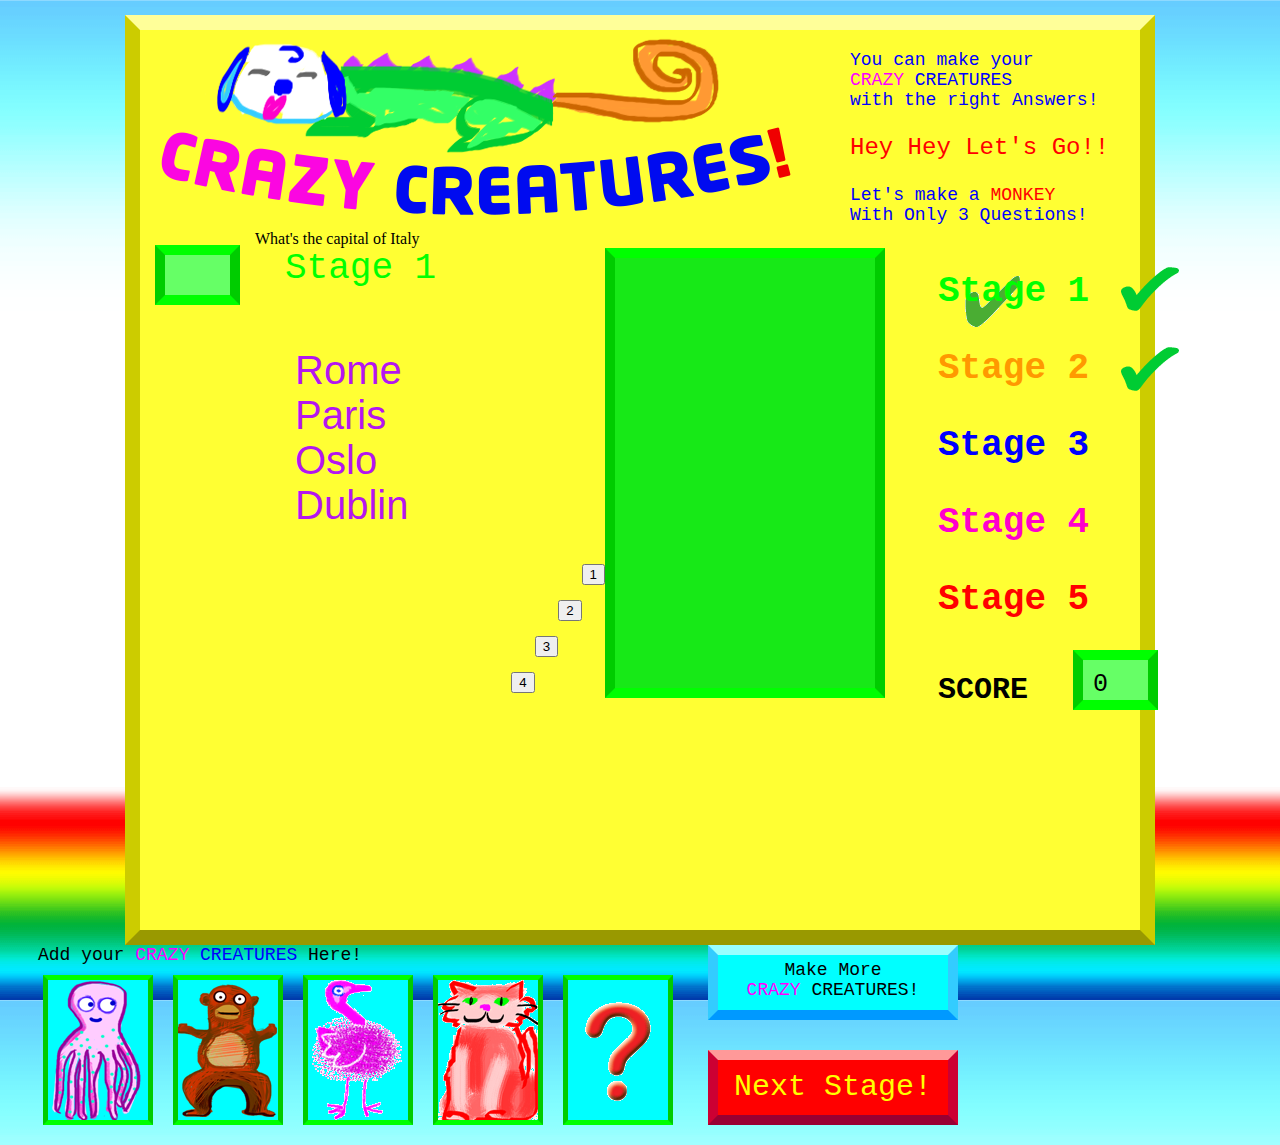
<file: crazy_creatures230313_phillipe.html>
<!DOCTYPE html PUBLIC "-//W3C//DTD XHTML 1.0 Strict//EN"
   "http://www.w3.org/TR/xhtml1/DTD/xhtml1-strict.dtd">
<html xmlns="http://www.w3.org/1999/xhtml" lang="en" xml:lang="en">
<head>
   <title>Crazy Creatures</title>
   <meta http-equiv="Content-Type" content="text/html;charset=utf-8" />
   <link rel="stylesheet" type="text/css" href="crazy_creatures1.css"/>
   <script src="http://ajax.googleapis.com/ajax/libs/jquery/1.9.1/jquery.min.js"></script>
   <script src="script0604.js"></script>
   
   </head>
<body>
	<div id= "container">

		<div id="banner">
			
		</div>
		<div id="text" class="text_blue_18">
			You can make your <br />
			<span class="text_pink_18">CRAZY</span> CREATURES <br />
			with the right Answers!
			<p class="text_red_24"> Hey Hey Let's Go!!</p>
			Let's make a <span class="text_red_18">MONKEY</span><br />
			With Only 3 Questions!
		</div>
		<div id="score"></div>
		<div id="countdown"></div>
		<div id="quiz_container1">
			<div id="quiz">
				<div id="question"></div>
				
			</div>
		
			<div id="quiz1">
				
				<div id="stage1">
				
					<span class="stage1">Stage 1</span>
				</div>
				<div id="questions1">
					<span class="question1"> 
					</span>
				</div>
				
				<ul id="answer">
					<li class="number">1.</li> <span class="answer"></span>
					<br /><br />

					<li class="number">2.</li>  <span class="answer"></span>
					<br /><br />

					<li class="number">3.</li>  <span class="answer"></span>
					<br /><br />
					<li class="number">4.</li>  <span class="answer"></span>
					<br /><br />			
				</ul>
												
				<div id="submit1">
					<input type="submit" value="1" id="btn1" class="buttons1"/>
					<br /><br />
					<input class="buttons1"  id="btn2" type="submit" value="2" />
					<br /><br />
					<input class="buttons1" id="btn3" type="submit" value="3" />
					<br /><br />
					<input class="buttons1" id="btn4" type="submit" value="4" />
				</div>
                 
			</div>
			

			<div id="slides1">
				<div id="slides_1">
				</div>
				<div id="slides_2">
				</div>
				<div id="slides_3">
				</div>			
			</div>

			<div id="ticks1">
				<div id="tick_1">
				</div>
				<div id="tick_2">
				</div>
				<div id="tick_3">
				</div>			
			</div>


		</div>
		
				<div id="tick_1">
				</div>
				<div id="tick_2">
				</div>
				<div id="tick_3">
				</div>			
			</div>


		</div>

		<div id="stages_container">
					<div id="stages">
						<p class="stage1">Stage 1</p>
						<p class="stage2">Stage 2</p>
						<p class="stage3">Stage 3</p>
						<p class="stage4">Stage 4</p>
						<p class="stage5">Stage 5</p>
					</div>

					<div id="stage1_tick">
					</div>
					<div id="stage2_tick">
					</div>
					<div id="stage3_tick">
					</div>
					<div id="stage4_tick">
					</div>
					<div id="stage5_tick">
					</div>

					<div id="score_text">
					<span class="text_blk_30">SCORE</span>
					</div>

					<div id="score">
						<span class="text_blk_25">250</span>
					</div>
		</div>

		<div id="badges">
			<div id="badges_text">
				<span class="text_blk_18">Add your <span class="text_pink_18">CRAZY</span> 
				<span class="text_blue_18">CREATURES</span> Here!</span>
			</div>

			<div id="five_badges">
				<div id="badge_1" class="badge"><img src="images/octopus_badge.png"></div>
					<div id="badge_2" class="badge"><img src="images/monkey_badge.png"></div>
						<div id="badge_3" class="badge"><img src="images/flamingo_badge.png"></div>
							<div id="badge_4" class="badge"><img src="images/cat_badge.png"></div>
								<div id="badge_5" class="badge"><img src="images/question_mark.png"></div>
				
			</div>

		</div>
			
				

				<div id="big_buttons">
					<div id="again_button">
					<span class="text_blk_18">Make More <br />
						<span class="text_pink_18">CRAZY</span> CREATURES!</span>
					</div>

					<div id="next_button">
					<span class="text_yellow_30">Next Stage!</span>										
					</div>

				</div>

	</div>

</body>
</html>
</file>
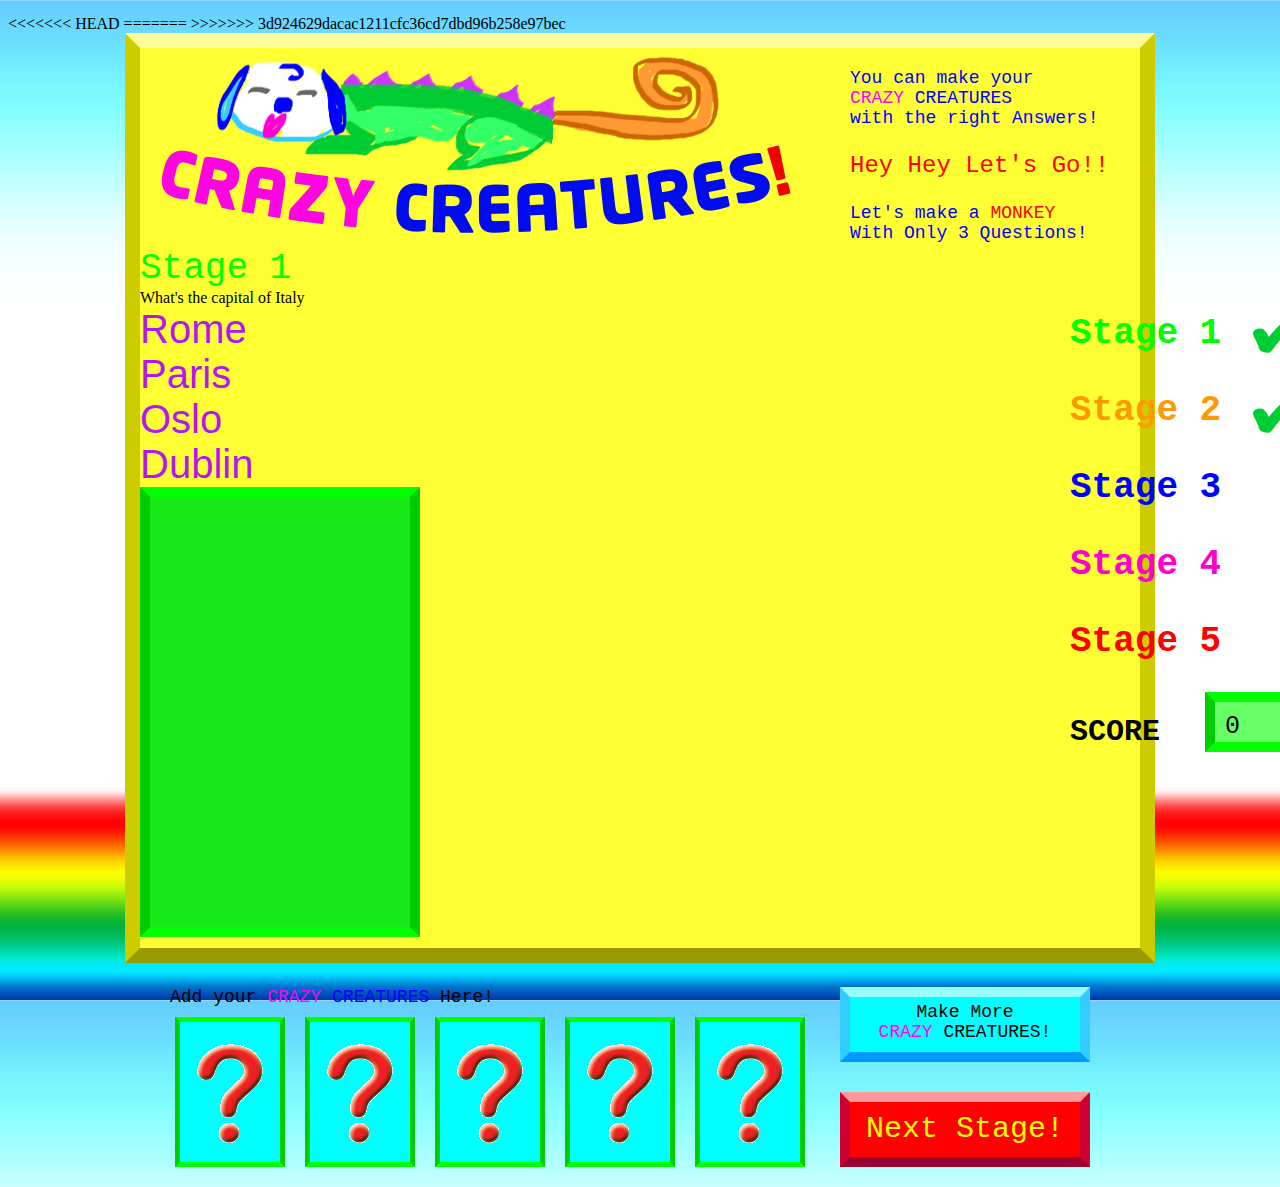
<file: crazy_creatures_main.html>
<!DOCTYPE html PUBLIC "-//W3C//DTD XHTML 1.0 Strict//EN"
   "http://www.w3.org/TR/xhtml1/DTD/xhtml1-strict.dtd">
<html xmlns="http://www.w3.org/1999/xhtml" lang="en" xml:lang="en">
<head>
<<<<<<< HEAD
   
<link href='http://fonts.googleapis.com/css?family=Autour+One' rel='stylesheet' type='text/css'>   

<title>Crazy Creatures</title>
=======
   <title>Crazy Creatures</title>
>>>>>>> 3d924629dacac1211cfc36cd7dbd96b258e97bec
   <meta http-equiv="Content-Type" content="text/html;charset=utf-8" />
   <link rel="stylesheet" type="text/css" href="crazy_creatures1.css"/>
   <script src="http://ajax.googleapis.com/ajax/libs/jquery/1.9.1/jquery.min.js"></script>
   <script src="script0604.js"></script>
    <script src="jquerySides.js"></script>
   
   </head>
<body>
	<div id="mainContainer">
		<div id="left">
		<div id="leftSide1"></div>
		<div id="leftSide2"></div>
		<div id="leftSide3"></div>
		<div id="leftSide4"></div>
		<div id="leftSide5"></div>
		</div>
	<div id= "container">

		<div id="banner">
			
		</div>
		<div id="text" class="text_blue_18">
			You can make your <br />
			<span class="text_pink_18">CRAZY</span> CREATURES <br />
			with the right Answers!
			<p class="text_red_24"> Hey Hey Let's Go!!</p>
			Let's make a <span class="text_red_18">MONKEY</span><br />
			With Only 3 Questions!
		</div>
		
		
		<div id="quiz_container">

			<div id="quiz">

				<div id="stageTop">
					<div id="stage">			
					<span class="stage1">Stage 1</span>
					</div>
						<div id="countdown">
						</div>
				</div>

			<div id="question" class="question"></div>

				<div id="answer">
				<ul id="answer">
					<li class="number">1.</li> <span class="answer"></span>
					<br /><br />

					<li class="number">2.</li>  <span class="answer"></span>
					<br /><br />

					<li class="number">3.</li>  <span class="answer"></span>
					<br /><br />
					<li class="number">4.</li>  <span class="answer"></span>
					<br /><br />			
				</ul>
				</div>		

			</div>
			
			<div id="slides1">
				<div id="slides_1">
				</div>
				<div id="slides_2">
				</div>
				<div id="slides_3">
				</div>			
			</div>

			<div id="ticks1">
				<div id="tick_1">
				</div>
				<div id="tick_2">
				</div>
				<div id="tick_3">
				</div>			
			</div>

		</div>
		
		<div id="stages_container">
					<div id="stages">
						<p class="stage1">Stage 1</p>
						<p class="stage2">Stage 2</p>
						<p class="stage3">Stage 3</p>
						<p class="stage4">Stage 4</p>
						<p class="stage5">Stage 5</p>
					</div>

					<div id="stage1_tick">
					</div>
					<div id="stage2_tick">
					</div>
					<div id="stage3_tick">
					</div>
					<div id="stage4_tick">
					</div>
					<div id="stage5_tick">
					</div>

					<div id="score_text">
					<span class="text_blk_30">SCORE</span>
					</div>

					<div id="score">
						<span class="text_blk_25"></span>
					</div>
		</div>

	<div id="bottom">
		<div id="badges">
			<div id="badges_text">
				<span class="text_blk_18">Add your <span class="text_pink_18">CRAZY</span> 
				<span class="text_blue_18">CREATURES</span> Here!</span>
			</div>

			<div id="five_badges">
				<div id="badge_1" class="badge"><img src="images/question_mark.png"></div>
					<div id="badge_2" class="badge"><img src="images/question_mark.png"></div>
						<div id="badge_3" class="badge"><img src="images/question_mark.png"></div>
							<div id="badge_4" class="badge"><img src="images/question_mark.png"></div>
								<div id="badge_5" class="badge"><img src="images/question_mark.png"></div>
				
			</div>

		</div>
			
				<div id="big_buttons">
					<div id="again_button">
					<span class="text_blk_18">Make More <br />
						<span class="text_pink_18">CRAZY</span> CREATURES!</span>
					</div>

					<div id="next_button">
					<span class="text_yellow_30">Next Stage!</span>										
					</div>

				</div>
	</div>
</div>
</div>
</body>
</html>
</file>
<file: crazy_creatures.css>
body {
  background-image: url(images/rainbow13.png);
    margin-top: 15px;
}
#mainContainer {
  width: 1330px;
  height: 930px;
  margin-right: auto;
  margin-left: auto;
}


#greeting{
       font-family: 'Happy Monkey', cursive;
  font-size: 40px;
  text-align: left;
  color: #27408B;
  width: 300px;
  height: 200px;
  margin-top: 340px;
  margin-left: 330px;
  padding: 10px;
  float: left;
    text-align: center;
    position: absolute;
    z-index: 10;
}

#name{
  color:red;
  font-family: 'Happy Monkey', cursive;
  font-size: 30px;
   color:red;
   margin-top: 10px;
 font-family:tahoma;
}


#intro {
margin-top:30px;
margin-left:50px;
width: 380px;
height:470px;
float: left;
  color:red;
  font-family: 'Happy Monkey', cursive;
  font-size: 30px;
}



#intro_button {
  float: left;
 width:120px;
 height: 120px;
 margin-top: 20px;

}


#dragContainer {
  width: 1330px;
  height: 930px;
  z-index: 10;
  position: absolute;
  float:left;
}

#drag1 {
  width: 535px;
  height: 930px;
    float:left;
}

#drag_empty1a {
  width: 535px;
  height: 170px;
  float: left;
}

#drag_empty1b {
  width: 225px;
  height: 140px;
    float: left;
}

#drag_empty1c {
  width: 50px;
  height: 140px;
    float: left;
}

#drag_empty1d {
  width: 100px;
  height: 140px;
    float: left;
}

#drag_empty1e {
  width: 175px;
  height: 140px;
    float: left;
}

#drag_empty1f {
  width: 125px;
  height: 140px;
    float: left;
}

#drag_empty1g {
  width: 150px;
  height: 140px;
    float: left;
}
#drag_empty1h {
  width: 535px;
  height: 340px;
    float: left;
}

#drag2 {
  width: 260px;
  height: 930px;
    float:left;

}

#drag_empty2a {
  width: 260px;
  height: 100px;
  float: left;
}

#drag_empty2b {
  width: 260px;
  height: 220px;
  float: left;
}

#drag_empty2c {
  width: 260px;
  height: 330px;
  float: left;
}


#drag3 {
  width: 535px;
  height: 930px;
    float:left;

}

#drag_empty3a {
  width: 535px;
  height: 200px;
  float: left;
}

#drag_empty3b {
  width: 10px;
  height: 140px;
  float: left;
}

#drag_empty3c {
  width: 265px;
  height: 140px;
  float: left;
}

#drag_empty3d {
  width: 175px;
  height: 140px;
  float: left;
}

#drag_empty3e {
  width: 100px;
  height: 140px;
  float: left;
}

#drag_empty3f {
  width: 150px;
  height: 140px;
  float: left;
}

#drag_empty3g {
  width: 125px;
  height: 140px;
  float: left;
}

#drag_empty3h {
  width: 225px;
  height: 140px;
  float: left;
}

#drag_empty3i {
  width: 50px;
  height: 140px;
  float: left;
}

#drag_empty3j {
  width: 535px;
  height: 170px;
  float: left;
}

A{
  text-decoration: none;
}

#left_under1{
  width: 150px;
  height: 900px;
    float: left;
      background-image: url(images/tree_trunk1a.png);
      z-index:-1;
      position:absolute;
}
#left_over1{
  width: 150px;
  height: 900px;
    float: left;
      background-image: url(images/tree_leaves1a.png);
      z-index:1;
      position:absolute;
}

#left_under2{
  width: 150px;
  height: 900px;
    float: left;
      background-image: url(images/tree_trunk2a.png);
      z-index:-1;
      position:absolute;
}
#left_over2{
  width: 150px;
  height: 900px;
    float: left;
      background-image: url(images/tree_leaves2a.png);
      z-index:1;
      position:absolute;
}

#left_under3{
  width: 150px;
  height: 900px;
    float: left;
      background-image: url(images/tree_trunk3a.png);
      z-index:-1;
      position:absolute;
}
#left_over3{
  width: 150px;
  height: 900px;
    float: left;
      background-image: url(images/tree_leaves3a.png);
      z-index:1;
      position:absolute;
}

#left_under4{
  width: 150px;
  height: 900px;
    float: left;
      background-image: url(images/tree_trunk4a.png);
      z-index:-1;
      position:absolute;
}
#left_over4{
  width: 150px;
  height: 900px;
    float: left;
      background-image: url(images/tree_leaves4a.png);
      z-index:1;
      position:absolute;
}

#left_over5{
  width: 260px;
  height: 900px;
    float: left;
      background-image: url(images/tree_leaves4a.png);
      z-index:6;
      position:absolute;
}

#right{
  width: 150px;
  height: 900px;
     float: right;
}
#right_under1{
  width: 150px;
  height: 900px;
    float: left;
      background-image: url(images/tree_trunk1b.png);
      z-index:-2;
      position:absolute;
}
#right_over1{
  width: 150px;
  height: 900px;
    float: left;
      background-image: url(images/tree_leaves1b.png);
      z-index:2;
      position:absolute;
}

#right_under2{
  width: 150px;
  height: 900px;
    float: left;
      background-image: url(images/tree_trunk2b.png);
      z-index:-2;
      position:absolute;
}
#right_over2{
  width: 150px;
  height: 900px;
    float: left;
      background-image: url(images/tree_leaves2b.png);
      z-index:2;
      position:absolute;
}

#right_under3{
  width: 150px;
  height: 900px;
    float: left;
      background-image: url(images/tree_trunk3b.png);
      z-index:-2;
      position:absolute;
}

#right_over3{
  width: 150px;
  height: 900px;
    float: left;
      background-image: url(images/tree_leaves3b.png);
      z-index:2;
      position:absolute;
}

#right_under4{
  width: 150px;
  height: 900px;
    float: left;
      background-image: url(images/tree_trunk4b.png);
      z-index:-2;
      position:absolute;
}

#right_over4{
  width: 150px;
  height: 900px;
    float: left;
      background-image: url(images/tree_leaves4b.png);
      z-index:2;
      position:absolute;
}

#right_over5{
  width: 260px;
  height: 900px;
    float: left;
      background-image: url(images/tree_leaves4b.png);
      z-index:6;
      position:absolute;
}

#leftSide1{
  width: 150px;
  height: 180px;
    float: left;
  background-image: url(images/monkey_slide_left.png);
  display:none;
  position: absolute;
  z-index:4;
}

#leftSide2{
  width: 150px;
  height: 180px;
    float: left;
    margin-top: 180px;
        background-image: url(images/cat_slide_left.png);
  display:none;
  position: absolute;
   z-index:4;
}
#leftSide3{
  width: 150px;
  height: 180px;
    float: left;
     margin-top: 360px;
    background-image: url(images/octopus_slide_left.png);
  display:none;
  position: absolute;
   z-index:4;
}
#leftSide4{
  width: 150px;
  height: 180px;
    float: left;
    margin-top: 540px;
        background-image: url(images/stripeBird_left.png);
  display:none;
 position: absolute;
  z-index:4;
}
#leftSide5{
  width: 150px;
  height: 180px;
    float: left;
    margin-top: 720px;
        background-image: url(images/penguin_slide_left.png);
  display:none;
   z-index:4;
}

#rightSide1{
  width: 150px;
  height: 180px;
    float: left;
  background-image: url(images/stripeBird_right.png);
  display:none;
  position: absolute;
   z-index:4;
}

#rightSide2{
  width: 150px;
  height: 180px;
    float: left;
    margin-top: 180px;
        background-image: url(images/monkey_slide_right.png);
  display:none;
  position: absolute;
   z-index:4;
}
#rightSide3{
  width: 150px;
  height: 180px;
    float: left;
     margin-top: 360px;
    background-image: url(images/stripeBird_right.png);
  display:none;
  position: absolute;
   z-index:4;
}
#rightSide4{
  width: 150px;
  height: 180px;
    float: left;
    margin-top: 540px;
        background-image: url(images/panda_slide_right.png);
  display:none;
 position: absolute;
  z-index:4;
}
#rightSide5{
  width: 150px;
  height: 180px;
    float: left;
    margin-top: 720px;
        background-image: url(images/octopus_slide_right.png);
  display:none;
   z-index:4;
}

#containerIntro {
  width: 1000px;
  height: 900px;
  margin-right: auto;
  margin-left: auto;
  border-top: 15px solid #ffff99;
  border-bottom: 15px solid #8B7500;
  border-left: 15px solid #CDAD00;
  border-right: 15px solid #CDAD00;
  background-color: #FFD700;
}

#container1 {
  width: 1000px;
  height: 900px;
  margin-right: auto;
  margin-left: auto;
  border-top: 15px solid #ffff99;
  border-bottom: 15px solid #999900;
  border-left: 15px solid #cccc00;
  border-right: 15px solid #cccc00;
  background-color: #ffff33;
}
#container2 {
  width: 1000px;
  height: 900px;
  margin-right: auto;
  margin-left: auto;
  border-top: 15px solid #FFC0CB;
  border-bottom: 15px solid #8B668B;
  border-left: 15px solid #DB7093;
  border-right: 15px solid #DB7093;
  background-color: #FFE1FF;
}


#container3 {
  width: 1000px;
  height: 900px;
  margin-right: auto;
  margin-left: auto;
  border-top: 15px solid #00CDCD;
  border-bottom: 15px solid #00008B;
  border-left: 15px solid #00B2EE;
  border-right: 15px solid #00B2EE;
  background-color: #98F5FF;
}


#container4 {
  width: 1000px;
  height: 900px;
  margin-right: auto;
  margin-left: auto;
  border-top: 15px solid #FFF8DC;
  border-bottom: 15px solid #8B8878;
  border-left: 15px solid #CDC8B1;
  border-right: 15px solid #CDC8B1;
  background-color: #EEE8CD;
}

#container5 {
  width: 1000px;
  height: 900px;
  margin-right: auto;
  margin-left: auto;
  border-top: 15px solid #FFF8DC;
  border-bottom: 15px solid #8B8878;
  border-left: 15px solid #CDC8B1;
  border-right: 15px solid #CDC8B1;
  background-color: #fbc97f;
}

#container6 {
  width: 1000px;
  height: 900px;
  margin-right: auto;
  margin-left: auto;
  border-top: 15px solid #FFF8DC;
  border-bottom: 15px solid #698B22;
  border-left: 15px solid #B3EE3A;
  border-right: 15px solid #B3EE3A;
  background-color: #CAFF70;
}

#flight4 {
  width: 1130px;
  height: 200px;
  margin-left: 100px;
  position: absolute;
  z-index: 3;
  background-image: url(images/parrot_flight.png);
}

#monkey_bounce {
  width: 1330px;
  height: 300px;
  margin-top: 600px;
  position: absolute;
  z-index: 2;
    margin-right: auto;
  margin-left: auto;
  background-image: url(images/monkey_bounce.png);
}

#rooster_bounce_left {
  width: 665px;
  height: 300px;
  margin-top: 600px;
  position: absolute;
  z-index: 2;
    margin-right: auto;
  margin-left: auto;
  float:left;
  background-image: url(images/rooster_bounce_left.png);
}

#rooster_bounce_right{
  width: 665px;
  height: 300px;
  margin-top: 600px;
  margin-left: 665px;
  position: absolute;
  z-index: 2;
    float:right;
  background-image: url(images/bird_bounce_right.png);
}

#penguin_bounce_left {
  width: 665px;
  height: 160px;
  margin-top: 740px;
  position: absolute;
  z-index: 13;
    margin-right: auto;
  margin-left: auto;
  float:left;
  background-image: url(images/penguin_bounce_left.png);
}

#penguin_bounce_right{
  width: 665px;
  height: 300px;
  margin-top: 600px;
  margin-left: 665px;
  position: absolute;
  z-index: 2;
    float:right;
  background-image: url(images/penguin_bounce_right.png);
}

#flamingo_bounce_left {
  width: 665px;
  height: 300px;
  margin-top: 600px;
  position: absolute;
  z-index: 2;
    margin-right: auto;
  margin-left: auto;
  float:left;
  background-image: url(images/flamingo_bounce_left.png);
}

#flamingo_bounce_right{
  width: 665px;
  height: 300px;
  margin-top: 600px;
  margin-left: 665px;
  position: absolute;
  z-index: 2;
    float:right;
  background-image: url(images/flamingo_bounce_right.png);
}

#panda_bounce_left {
  width: 665px;
  height: 300px;
  margin-top: 600px;
  position: absolute;
  z-index: 2;
    margin-right: auto;
  margin-left: auto;
  float:left;
  background-image: url(images/panda_bounce_left.png);
}

#panda_bounce_right{
  width: 665px;
  height: 300px;
  margin-top: 600px;
  margin-left: 665px;
  position: absolute;
  z-index: 2;
    float:right;
  background-image: url(images/panda_bounce_right.png);
}

#meercat_bounce_left {
  width: 665px;
  height: 300px;
  margin-top: 600px;
  position: absolute;
  z-index: 2;
    margin-right: auto;
  margin-left: auto;
  float:left;
  background-image: url(images/meercat_bounce_left.png);
}

#meercat_bounce_right{
  width: 665px;
  height: 300px;
  margin-top: 600px;
  margin-left: 665px;
  position: absolute;
  z-index: 2;
    float:right;
  background-image: url(images/meercat_bounce_right.png);
}

#monkey_bounce_left {
  width: 665px;
  height: 300px;
  margin-top: 600px;
  position: absolute;
  z-index: 2;
    margin-right: auto;
  margin-left: auto;
  float:left;
  background-image: url(images/monkey_bounce_left.png);
}

#monkey_bounce_right{
  width: 665px;
  height: 300px;
  margin-top: 600px;
  margin-left: 665px;
  position: absolute;
  z-index: 2;
    float:right;
  background-image: url(images/monkey_bounce_right.png);
}

#bird_bounce {
  width: 1330px;
  height: 250px;
  margin-top: 650px;
  position: absolute;
  z-index: 2;
    margin-right: auto;
  margin-left: auto;
  background-image: url(images/bird_bounce.png);

}

#banner {
  width: 700px;
  height: 200px;
  background-image: url(images/creature_banner2.png);
  float: left;
}

#text {
  width: 290px;
  height: 180px;
  float: left;
  padding-left: 10px;
  padding-top: 20px;
}


.text_blk_18 {
 font-family: 'Nunito', sans-serif;
  font-size: 18px;
  color: #000;
}

.text_blk_30 {
  font-family: 'Happy Monkey', cursive;
  font-size: 30px;
  color: #000;
}

.text_blk_22 {
  font-family: 'Nunito', sans-serif;
  font-size: 22px;
  color: #000;
}

.text_green_22 {
  font-family: 'Nunito', sans-serif;
  font-size: 22px;
  color: #00cc00;
}

.text_blk_22a {
  font-family: 'Nunito', sans-serif;
  font-size: 22px;
  color: #000;
}

.text_blk_25 {
  font-family: 'Nunito', sans-serif;
  font-size: 25px;
  color: #000;
}
.text_white_30 {
font-family: 'Happy Monkey', cursive;
  font-size: 30px;
  color: #fff;
}

.text_yellow_30 {
  font-family: 'Happy Monkey', cursive;
  font-size: 30px;
  color: #ffff00;
}

.text_yellow_30_bold {
  font-family: 'Happy Monkey', cursive;
  font-size: 30px;
  color: #ffff00;
  font-weight: bold;
  text-decoration: none;
}

.text_red_40 {
  font-family: 'Happy Monkey', cursive;
  font-size: 40px;
  color: #ff0000;
  text-decoration: none;
}

.text_white_50_bold {
  font-family: 'Happy Monkey', cursive;
  font-size: 50px;
  color: #ffffff;
  font-weight: bold;
  text-decoration: none;
}

.text_white_60_bold {
  font-family: 'Happy Monkey', cursive;
  font-size: 60px;
  color: #ffffff;
  font-weight: bold;
  text-decoration: none;
}

.text_yellow_50_bold {
  font-family: 'Happy Monkey', cursive;
  font-size: 50px;
  color: #ffff00;
  font-weight: bold;
  text-decoration: none;
}



.text_pink_50_bold {
  font-family: 'Happy Monkey', cursive;
  font-size: 50px;
  color: #ff00ff;
  font-weight: bold;
  text-decoration: none;
}

.text_white_45_bold {
  font-family: 'Happy Monkey', cursive;
  font-size: 45px;
  color: #ffffff;
  font-weight: bold;
  text-decoration: none;
}

.text_yellow_60_bold {
  font-family: 'Happy Monkey', cursive;
  font-size: 60px;
  color: #ffff00;
  font-weight: bold;
  text-decoration: none;
}

.text_red_18 {
  font-family: 'Happy Monkey', cursive;
  font-size: 18px;
  color: #ff0000;
}

.text_pink_24 {
  font-family: 'Happy Monkey', cursive;
  font-size: 24px;
  color: #ff00ff;
}

.text_pink_40 {
  font-family: 'Happy Monkey', cursive;
  font-size: 40px;
  color: #ff00ff;
}

.text_blue_24 {
  font-family: 'Happy Monkey', cursive;
  font-size: 24px;
  color: #0000ff;
}

.text_blue_40 {
  font-family: 'Happy Monkey', cursive;
  font-size: 40px;
  color: #0000ff;
}

.text_blue_20 {
 font-family: 'Nunito', sans-serif;
  font-size: 20px;
  color: #0000ff;
}

.text_red_24 {
  font-family: 'Happy Monkey', cursive;
  font-size: 24px;
  color: #ff0000;
}

.text_brown_24 {
  font-family: 'Happy Monkey', cursive;
  font-size: 24px;
  color: #D2B48C;

}

.text_red_28 {
  font-family: 'Happy Monkey', cursive;
  font-size: 28px;
  color: #ff0000;
}

.text_black_28 {
  font-family: 'Happy Monkey', cursive;
  font-size: 28px;
  color: #000000;
}
#quiz_container  {
  width: 700px;
  height: 500px;
  float: left;
}

#quiz {
  width: 350px;
  height: 500px;
  float: left;
  position: relative;
  z-index: 4;
}

#quiz5 {
  width: 1000px;
  height: 500px;
  float: left;
  position: relative;
  z-index: 4;
}

#stage {
  width: 170px;
  height: 60px;
  float: left;
  padding-left: 30px;
}

#question {
  width: 290px;
  height: 100px;
  float: left;
  padding-left: 30px;
  padding-left: 30px;
}

#try {
position:relative;
  width: 290px;
  height: 50px;
  float: left;
  margin-top:0px;
  padding-left: 30px;
  padding-left: 30px;
}

.try{
font-family: "Comic Sans MS", cursive, sans-serif;
font-size:45px;
text-align: left;
color: red;

}
#answer {
  width: 270px;
  height: 255px;
  padding-left: 30px;
  float: left;
}

#ticks1{
  display:none;
  }
#tick_1{
  display:none;
  }
  
#tick_2{
  display:none;
  }


#slides  {
  width: 260px;
  height: 430px;
  background-color: #17e917;
  float: left;
  border-top: 10px solid #00ff00;
  border-bottom: 10px solid #00ff00;
  border-left: 10px solid #00cc00;
  border-right: 10px solid #00cc00;
    margin-bottom: 50px;
        background-image: url(images/slides9.png);

}



#slides5  {
  width: 260px;
  height: 430px;
  background-color: #FFE4B5;
  float: left;
  border-top: 10px solid #FFF8DC;
  border-bottom: 10px solid #8B8878;
  border-left: 10px solid #CDB38B;
  border-right: 10px solid #CDB38B;
   
  
}
#slides5cat{
  width: 260px;
  height: 430px;
  
  float: left;
  border-top: 10px solid #FFF8DC;
  border-bottom: 10px solid #8B8878;
  border-left: 10px solid #CDB38B;
  border-right: 10px solid #CDB38B;
    margin-bottom: 50px;
  margin-left: 40px;
  
    /*background-image: url(images/cat.png);*/
  
}
#slides_cat  {
  width: 260px;
  height: 430px;
  background-color: #17e917;
  float: left;
  border-top: 10px solid #00ff00;
  border-bottom: 10px solid #00ff00;
  border-left: 10px solid #00cc00;
  border-right: 10px solid #00cc00;
    margin-bottom: 50px;
    background-image: url(images/cat.png);
}


#slides_panda  {
  width: 260px;
  height: 430px;
  background-color: #17e917;
  float: left;
  border-top: 10px solid #00ff00;
  border-bottom: 10px solid #00ff00;
  border-left: 10px solid #00cc00;
  border-right: 10px solid #00cc00;
    margin-bottom: 50px;
    background-image: url(images/panda.png);
}

#slides_penguin1 {
  width: 260px;
  height: 430px;
  background-color: #17e917;
  float: left;
  border-top: 10px solid #00ff00;
  border-bottom: 10px solid #00ff00;
  border-left: 10px solid #00cc00;
  border-right: 10px solid #00cc00;
    margin-bottom: 50px;
    background-image: url(images/penguin_puzzle1.png);
}

#slides_empty{
  width: 260px;
  height: 430px;
  background-color: #17e917;
  float: left;
  border-top: 10px solid #00ff00;
  border-bottom: 10px solid #00ff00;
  border-left: 10px solid #00cc00;
  border-right: 10px solid #00cc00;
    margin-bottom: 50px;

}

#slides_1 {
  width: 260px;
  height: 140px;
  background-color: #66ff66;
  float: left;
  background-image: url(images/monkey_1.png);
  border-bottom: 5px solid #00ff00;
  display:none;
}
#slides_2 {
  width: 260px;
  height: 140px;
  background-color: #66ff66;
  float: left;
  background-image: url(images/monkey_2.png);
  border-bottom: 5px solid #00ff00;
  display:none;
}
#slides_3 {
  width: 260px;
  height: 140px;
  background-color: #66ff66;
  float: left;
  background-image: url(images/monkey_3.png);
  display:none;
}

#slides2_1 {
  width: 260px;
  height: 140px;
  background-color: #66ff66;
  float: left;
  background-image: url(images/octopus_1.png);
  border-bottom: 5px solid #00ff00;
  display:none;
}
#slides2_2 {
  width: 260px;
  height: 140px;
  background-color: #66ff66;
  float: left;
  background-image: url(images/octopus_2.png);
  border-bottom: 5px solid #00ff00;
  display:none;
}
#slides2_3 {
  width: 260px;
  height: 140px;
  background-color: #66ff66;
  float: left;
  background-image: url(images/octopus_3.png);
  display:none;
}


#slides3{
  width: 260px;
  height: 430px;
  float: left;
  background-image: url(images/curtain_red.jpg);
}


#slides4_1{
  width: 260px;
  height: 430px;
  float: left;
    background-color: #66ff66;
  background-image: url(images/penguin.png);
  display:none;

}


#slides4_puzzle2{
  width: 260px;
  height: 430px;
  float: left;
  background-image: url(images/penguin_puzzle2.png);
   display:none;
 
}

#ticks {
  width: 70px;
  height: 450px;
  float: left;
}

#tick_1 {
  width: 70px;
  height: 150px;
  float: left;
  background-image: url(images/green_tick.png);
}

#tick_2 {
  width: 70px;
  height: 150px;
  float: left;
  background-image: url(images/green_tick.png);
}

#tick_3 {
  width: 70px;
  height: 150px;
  float: left;
  background-image: url(images/green_tick.png);
}

#tick_none {
  width: 70px;
  height: 150px;
  float: left;
}


.question  {
  font-family: "Comic Sans MS", cursive, sans-serif;
  font-size: 35px;
  text-align: left;
  color: #0972f4;

}

.answer {
  font-family: "Comic Sans MS", cursive, sans-serif;
  font-size: 36px;
  text-align: left;
  color: #0972f4;
}
li {
  font-family: "Comic Sans MS", cursive, sans-serif;
  font-size: 40px;
  text-align: left;
  color: #b416ef;
  list-style-type:none;
  cursor:pointer;
}

#stages_container {

  width: 300px;
  height: 500px;
  float: left;
}

#stageTop {
  width: 350px;
  height: 60px;
  float: left;
}

#stages {
  width: 170px;
  height: 400px;
  padding-left: 30px;
  font-weight: bold;
  float: left;
  font-size: 36px;
}

.stage1 {
    font-family: 'Autour One', cursive;
  font-size: 34px;
  text-align: left;
  color: #66CD00;
}

.stage2 {
    font-family: 'Autour One', cursive;
  font-size: 34px;
  text-align: left;
  color: #ff9900;
}

.stage3 {
    font-family: 'Autour One', cursive;
  font-size: 34px;
  text-align: left;
  color: #0000ff;
}

.stage4 {
    font-family: 'Autour One', cursive;
  font-size: 34px;
  text-align: left;
  color: #ff00cc;
}

.stage5 {
    font-family: 'Autour One', cursive;
  font-size: 34px;
  text-align: left;
  color: #ff0000;
}

.text_black {
    font-family: 'Autour One', cursive;
  font-size: 34px;
  text-align: left;
  color: #000000;
}

.stage_tick_none {
  width: 100px;
  height: 80px;
  float: left;
  display:none;
}

.stage_tick {
  width: 100px;
  height: 80px;
  background-image: url(images/stage_tick.png);
  float: left;
}



#score_text {
  width: 120px;
  height: 70px;
    padding-top: 30px;
  padding-left: 30px;
  font-weight: bold;
  float: left;
  font-size: 36px;

}

#score {
  width: 65px;
  height: 30px;
  margin:15px;
  padding-top: 10px;
  padding-left: 10px;
  float: left;
    text-align: center;
  border-top: 10px solid #00ff00;
  border-bottom: 10px solid #00ff00;
  border-left: 10px solid #00cc00;
  border-right: 10px solid #00cc00;
   background-color: #66ff66;
}


#score_5 {
  width: 75px;
  height: 25px;
  padding-left: 0px;
  float: left;
    text-align: center;
  border-top: 5px solid #00ff00;
  border-bottom: 5px solid #00ff00;
  border-left: 5px solid #00cc00;
  border-right: 5px solid #00cc00;
   background-color: #66ff66;
}


#countdown {
  width: 55px;
  height: 40px;
  float: left;
  font-family: tahoma;
  font-size: 1.8em;
  font-weight:bold;
  color: red;
  border-top: 10px solid #00ff00;
  border-bottom: 10px solid #00ff00;
  border-left: 10px solid #00cc00;
  border-right: 10px solid #00cc00;
   background-color: #66ff66;
   text-align: center;
}

#bottom {
  width: 1000px;
  height: 200px;
  float: left;
}

#badges {
  width: 700px;
  height: 200px;
  float: left;
}

#badges5 {
  width: 1000px;
  height: 200px;
  float: left;
}
#badges_text {
  width: 650px;
  height: 30px;
  float: left;
  padding-left: 50px;
}

#badges_text5 {
  width: 610px;
  height: 30px;
  float: left;
  padding-left: 50px;
}

#badges_text6 {
  width: 540px;
  height: 30px;
  float: left;
  padding-left: 50px;
}

#bonus_text6 {
  width: 390px;
  height: 30px;
  padding-right: 20px;
  float: left;
  text-align: right;
}

#right_side {
  width: 300px;
  height: 700px;
  float: left;
}

#five_badges {
  width: 650px;
  height: 170px;
  float: left;
  padding-right: 25px;
  padding-left: 25px;
}

#eight_badges {
  width: 930px;
  height: 170px;
  float: left;
  padding-right: 25px;
  padding-left: 45px;
}

.badge {
  width: 100px;
  height: 140px;
  float: left;
  margin-right: 10px;
  margin-left: 10px;
  border-top: 5px solid #00ff00;
  border-bottom: 5px solid #00ff00;
  border-left: 5px solid #00cc00;
  border-right: 5px solid #00cc00;
   background-color: #00ffff;
}


#big_buttons {
  width: 300px;
  height: 200px;
  float: left;
}

#again_button {
  width: 230px;
  height: 50px;
  border-top: 10px solid #99ffff;
  border-bottom: 10px solid #0099ff;
  border-left: 10px solid #33ccff;
  border-right: 10px solid #33ccff;
    padding-top: 5px;
 text-align: center;
 vertical-align: middle;
 margin-bottom: 30px;
 background-color: #00ffff;
 float: left;
}

#next_button {
  width: 205px;
  height: 45px;
  border-top: 10px solid #ff9999;
  border-bottom: 10px solid #990033;
  border-left: 10px solid #cc0033;
  border-right: 10px solid #cc0033;
  background-color: #ff0000;
  margin-top: 220px;
  margin-left:20px;
  text-align: center;
  float: left;
  display: none;
  z-index: 5;
  position: absolute;
}

#start_button {
  width: 205px;
  height: 75px;
  border-top: 10px solid #FF69B4;
  border-bottom: 10px solid #8B0A50;
  border-left: 10px solid #CD1076;
  border-right: 10px solid #CD1076;
  background-color: #FF1493;
  margin-top: 355px;
  margin-left:20px;
  text-align: center;
  float: left;
  z-index: 5;
  position: absolute;
}

#drag_elephant1 {
  width: 260px;
  height: 140px; 
  background-image: url(images/elephant_1.png);
    float: left;
}

#drag_elephant2 {
  width: 260px;
  height: 140px; 
  background-image: url(images/elephant_2.png);
    float: left;

}

#drag_elephant3 {
  width: 260px;
  height: 140px; 
  background-image: url(images/elephant_3.png);
    float: left;
}



#drag_bluebird1 {
  width: 260px;
  height: 140px; 
  background-image: url(images/bluebird_1.png);
    float: left;

}

#drag_bluebird2 {
  width: 260px;
  height: 140px; 
  background-image: url(images/bluebird_2.png);
    float: left;
}

#drag_bluebird3 {
  width: 260px;
  height: 140px; 
  background-image: url(images/bluebird_3.png);
    float: left;

}


#drag_dog1 {
  width: 260px;
  height: 140px; 
  background-image: url(images/dogbrown_1.png);
     float: left;
}

#drag_dog2 {
  width: 260px;
  height: 140px; 
  background-image: url(images/dogbrown_2.png);
     float: left;
}

#drag_dog3 {
  width: 260px;
  height: 140px; 
  background-image: url(images/dogbrown_3.png);
     float: left;
}
.jigsaw{
  width: 260px;
  height: 140px; 
  border-bottom: 5px solid #EED5B7;
  /*background-color: red;*/
}

.jigsaw_no_border{
  width: 260px;
  height: 140px; 
  text-align: center;
  /*background-color: red;*/
}


#stage6_text{
  width:220px;
  height:500px;
  padding-left: 30px;
  float:left;
}

#random_buttons{
  width:100px;
  height:500px;
  float:left;
  cursor:pointer;

}

#red_button1{
width:100px;
  height:140px;
    background-image: url(images/red_button1.png);
}
#red_button2{
width:100px;
  height:140px;
    background-image: url(images/red_button1.png);
}

#red_button3{
width:100px;
  height:140px;
    background-image: url(images/red_button1.png);
}


#slides6_1 {
  width: 260px;
  height: 140px;
  float: left;
}

#slides6_2 {
  width: 260px;
  height: 140px;
  float: left;
}

#slides6_3 {
  width: 260px;
  height: 140px;
  float: left;
}

#stage5_name {
  width: 280px;
  height: 50px;
  float: left;
  text-align: center;
}

#stage5_name_dog {
  width: 280px;
  height: 35px;
  float: left;
  text-align: center;
}

#stage5_score_dog {
  width: 170px;
  height: 45px;
  float: left;
  text-align: center;
}
#slides5_container {
  width: 280px;
  height: 500px;
    margin-left: 40px;
  float: left;
}
#slides5_container_dog {
  width: 280px;
  height: 530px;
    margin-left: 40px;
  float: left;
}

#bonus {
  width: 560px;
  height: 290px;
    margin-left: 365px;
      margin-top: 275px;
      border-top: 20px solid #CAFF70;
  border-bottom: 20px solid #008B45;
  border-left: 20px solid #32CD32;
  border-right: 20px solid #32CD32;
  background-color: #00FF7F;
    background-image: url(images/bonus.png);
  text-align: center;
  padding-top: 20px;
  float: left;
   z-index: 11;
  position: absolute;
display: none;

 
}

#bonus-intro{
  width: 560px;
  height: 290px;
    margin-left: 65px;
    margin-top: 140px;
      border-top: 20px solid #BBFFFF;
  border-bottom: 20px solid #008B8B;
  border-left: 20px solid #00CDCD;
  border-right: 20px solid #00CDCD;
  background-color: #00EEEE;
    background-image: url(images/bonus.png);
  text-align: center;
  padding-top: 20px;
  float: left;
   z-index: 11;
  position: absolute;
display: none;

 
}
</file>
<file: crazy_creatures1.css>
body {
  background-image: url(images/rainbow13.png);
    margin-top: 15px;
}


#container {
  width: 1000px;
  height: 900px;
  margin-right: auto;
  margin-left: auto;
  border-top: 15px solid #ffff99;
  border-bottom: 15px solid #999900;
  border-left: 15px solid #cccc00;
  border-right: 15px solid #cccc00;
  background-color: #ffff33;
}

#banner {
  width: 700px;
  height: 200px;
  background-image: url(images/creature_banner2.png);
  float: left;
}

#text {
  width: 290px;
  height: 180px;
  float: left;
  padding-left: 10px;
  padding-top: 20px;
}

.text_blk_18 {
  font-family: "Rockwell Extra Bold", "Rockwell Bold", monospace;
  font-size: 18px;
  color: #000;
}

.text_blk_30 {
  font-family: "Rockwell Extra Bold", "Rockwell Bold", monospace;
  font-size: 30px;
  color: #000;
}

.text_blk_25 {
  font-family: "Rockwell Extra Bold", "Rockwell Bold", monospace;
  font-size: 25px;
  color: #000;
}

.text_white_30 {
  font-family: "Rockwell Extra Bold", "Rockwell Bold", monospace;
  font-size: 30px;
  color: #fff;
}

.text_yellow_30 {
  font-family: "Rockwell Extra Bold", "Rockwell Bold", monospace;
  font-size: 30px;
  color: #ffff00;
}

.text_red_18 {
  font-family: "Rockwell Extra Bold", "Rockwell Bold", monospace;
  font-size: 18px;
  color: #ff0000;
}

.text_pink_18 {
  font-family: "Rockwell Extra Bold", "Rockwell Bold", monospace;
  font-size: 18px;
  color: #ff00ff;
}

.text_blue_18 {
  font-family: "Rockwell Extra Bold", "Rockwell Bold", monospace;
  font-size: 18px;
  color: #0000ff;
}

.text_red_24 {
  font-family: "Rockwell Extra Bold", "Rockwell Bold", monospace;
  font-size: 24px;
  color: #ff0000;
}

#quiz_container1  {
  width: 700px;
  height: 500px;
  float: left;
}

#quiz1 {
  width: 350px;
  height: 500px;
  float: left;
}

#stage1 {
  width: 320px;
  height: 40px;
  float: left;
  padding-left: 30px;
}

#questions1 {
  width: 350px;
  height: 60px;
  float: left;
}

#question2 {
  width: 350px;
  height: 60px;
  float: left;
  font-size: 10px;
}
#answers1, {
  width: 270px;
  height: 340px;
  padding: 30px 0px 30px 30px;
  float: left;
}

#submit1, {
  width: 30px;
  height: 340px;
  padding: 30px 10px 30px 10px;
  float: left;
}

.buttons1 {
  float: right;
  margin: 20px 0px 35px 0px;
}

#ticks1{
  display:none;
  }
#tick_1{
  display:none;
  }
  
#tick_2{
  display:none;
  }



#slides1  {
  width: 260px;
  height: 430px;
  background-color: #17e917;
  float: left;
  border-top: 10px solid #00ff00;
  border-bottom: 10px solid #00ff00;
  border-left: 10px solid #00cc00;
  border-right: 10px solid #00cc00;
    margin-bottom: 50px;
}

#slides_1 {
  width: 260px;
  height: 140px;
  background-color: #66ff66;
  float: left;
  background-image: url(images/monkey_1.png);
  border-bottom: 5px solid #00ff00;
  display:none;
}
#slides_2 {
  width: 260px;
  height: 140px;
  background-color: #66ff66;
  float: left;
  background-image: url(images/monkey_2.png);
  border-bottom: 5px solid #00ff00;
  display:none;
}
#slides_3 {
  width: 260px;
  height: 140px;
  background-color: #66ff66;
  float: left;
  background-image: url(images/flamingo_3.png);
  display:none;
}

#ticks {
  width: 70px;
  height: 450px;
  float: left;
}

#tick_1 {
  width: 70px;
  height: 150px;
  float: left;
  background-image: url(images/green_tick.png);
}

#tick_2 {
  width: 70px;
  height: 150px;
  float: left;
  background-image: url(images/green_tick.png);
}

#tick_3 {
  width: 70px;
  height: 150px;
  float: left;
  background-image: url(images/green_tick.png);
}

#tick_none {
  width: 70px;
  height: 150px;
  float: left;
}

#cross_1 {
  width: 70px;
  height: 150px;
  float: left;
  background-image: url(images/red_x.png);
}


#cross_2 {
  width: 70px;
  height: 150px;
  float: left;
  background-image: url(images/red_x.png);
}

#cross_3 {
  width: 70px;
  height: 150px;
  float: left;
  background-image: url(images/red_x.png);
  margin-bottom: 50px;
}

.question1  {
	font-family: "Comic Sans MS", cursive, sans-serif;
	font-size: 36px;
	text-align: left;
	color: #585858;
	margin: 20px 0px 30px 30px;
}

.answer {
	font-family: "Comic Sans MS", cursive, sans-serif;
	font-size: 36px;
	text-align: left;
	color: #0972f4;
}
li {
	font-family: "Comic Sans MS", cursive, sans-serif;
	font-size: 40px;
	text-align: left;
	color: #b416ef;
	list-style-type:none;
	cursor:pointer;
}

#stages_container {
margin-top:-710px;
margin-left:900px;
  width: 300px;
  height: 500px;
  float: left;
}

#stages {
  width: 170px;
  height: 400px;
  padding-left: 30px;
  font-weight: bold;
  float: left;
  font-size: 36px;
}

.stage1 {
  	font-family: "Rockwell Extra Bold", "Rockwell Bold", monospace;
	font-size: 36px;
	text-align: left;
	color: #00ff00;
}

.stage2 {
  	font-family: "Rockwell Extra Bold", "Rockwell Bold", monospace;
	font-size: 36px;
	text-align: left;
	color: #ff9900;
}

.stage3 {
  	font-family: "Rockwell Extra Bold", "Rockwell Bold", monospace;
	font-size: 36px;
	text-align: left;
	color: #0000ff;
}

.stage4 {
  	font-family: "Rockwell Extra Bold", "Rockwell Bold", monospace;
	font-size: 36px;
	text-align: left;
	color: #ff00cc;
}

.stage5 {
  	font-family: "Rockwell Extra Bold", "Rockwell Bold", monospace;
	font-size: 36px;
	text-align: left;
	color: #ff0000;
}

#stage1_tick {
	width: 100px;
 	height: 80px;
 	background-image: url(images/stage_tick.png);
 	float: left;
}

#stage2_tick {
	width: 100px;
 	height: 80px;
 	background-image: url(images/stage_tick.png);
 	float: left;
}

#stage3_tick {
	width: 100px;
 	height: 80px;
 	float: left;
}

#stage4_tick {
	width: 100px;
 	height: 80px;
 	float: left;
}

#stage5_tick {
	width: 100px;
 	height: 80px;
 	float: left;
}

#score_text {
  width: 120px;
  height: 70px;
    padding-top: 30px;
  padding-left: 30px;
  font-weight: bold;
  float: left;
  font-size: 36px;
}

#score {
  width: 55px;
  height: 30px;
  margin:15px;
  padding-top: 10px;
  padding-left: 10px;
  float: left;
  border-top: 10px solid #00ff00;
  border-bottom: 10px solid #00ff00;
  border-left: 10px solid #00cc00;
  border-right: 10px solid #00cc00;
   background-color: #66ff66;
}

#badges {
  width: 700px;
  height: 200px;
  float: left;
}

#badges_text {
  width: 670px;
  height: 30px;
  float: left;
  padding-left: 30px;
}

#right_side {
  width: 300px;
  height: 700px;
  float: left;
}

#five_badges {
  width: 650px;
  height: 170px;
  float: left;
  padding-right: 25px;
  padding-left: 25px;
}


.badge {
  width: 100px;
  height: 140px;
  float: left;
  margin-right: 10px;
  margin-left: 10px;
  border-top: 5px solid #00ff00;
  border-bottom: 5px solid #00ff00;
  border-left: 5px solid #00cc00;
  border-right: 5px solid #00cc00;
   background-color: #00ffff;
}


#big_buttons {
  width: 300px;
  height: 200px;
  float: left;
}

#again_button {
  width: 230px;
  height: 50px;
  border-top: 10px solid #99ffff;
  border-bottom: 10px solid #0099ff;
  border-left: 10px solid #33ccff;
  border-right: 10px solid #33ccff;
    padding-top: 5px;
 text-align: center;
 vertical-align: middle;
 margin-bottom: 30px;
 background-color: #00ffff;
 float: left;
}

#next_button {
  width: 230px;
  height: 45px;
  border-top: 10px solid #ff9999;
  border-bottom: 10px solid #990033;
  border-left: 10px solid #cc0033;
  border-right: 10px solid #cc0033;
  background-color: #ff0000;
  padding-top: 10px;
  text-align: center;
  float: left;
}
</file>
